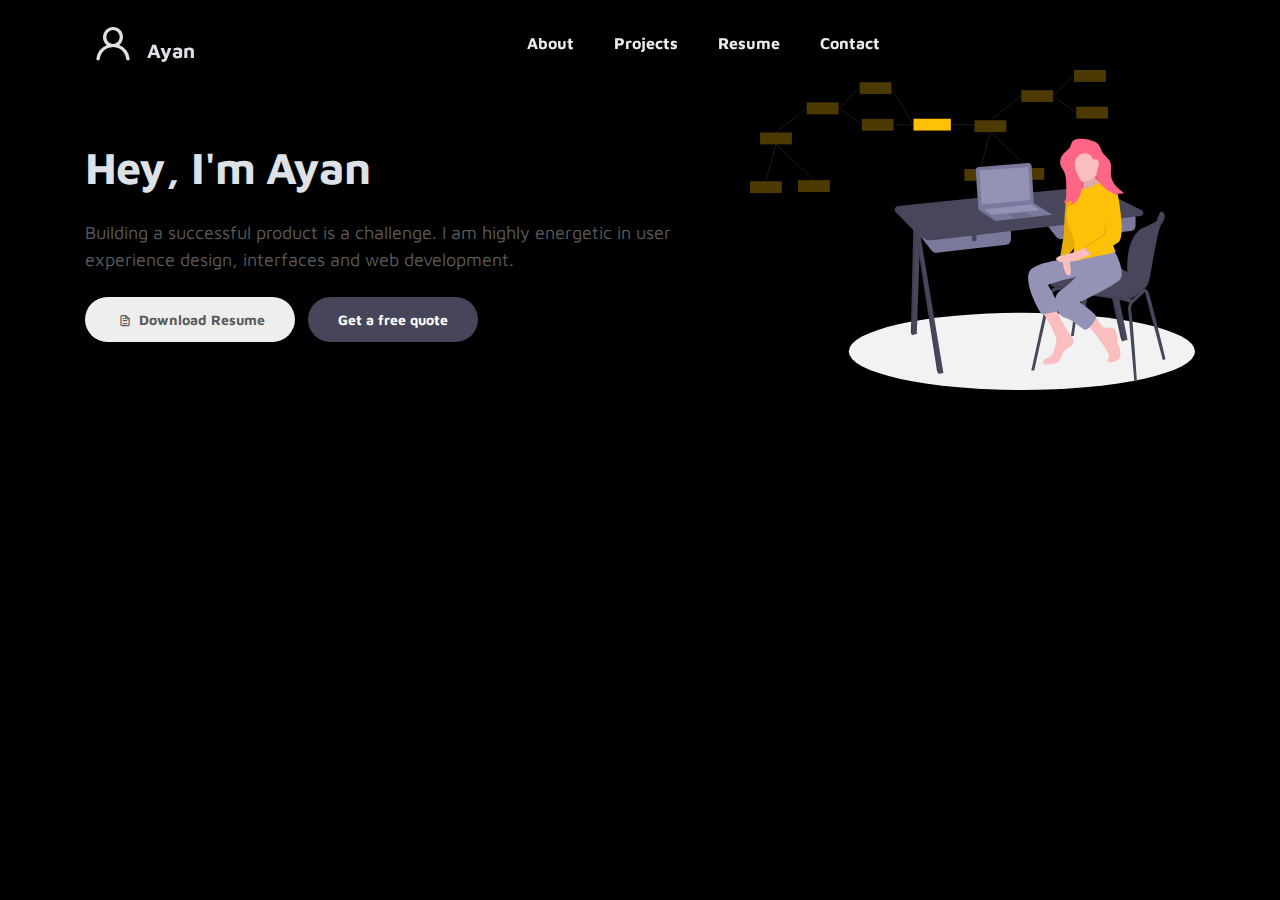
<file: index.html>
<!doctype html>
<html lang="en">
  <head>
    <meta charset="utf-8">
    <meta name="viewport" content="width=device-width, initial-scale=1, shrink-to-fit=no">
    <meta name="description" content="">
    <meta name="author" content="">

    <title>Ayan Jafri </title>

    <link rel="stylesheet" href="css/bootstrap.min.css">
    <link rel="stylesheet" href="css/unicons.css">
    <link rel="stylesheet" href="css/owl.carousel.min.css">
    <link rel="stylesheet" href="css/owl.theme.default.min.css">

    <!-- MAIN STYLE -->
    <link rel="stylesheet" href="css/tooplate-style.css">
    
  </head>

  <body>

    <!-- MENU -->
    <nav class="navbar navbar-expand-sm navbar-light">
        <div class="container">
            <a class="navbar-brand" href="index.html"><i class='uil uil-user'></i> Ayan</a>

            <button class="navbar-toggler" type="button" data-toggle="collapse" data-target="#navbarNav" aria-controls="navbarNav" aria-expanded="false"
                aria-label="Toggle navigation">
                <span class="navbar-toggler-icon"></span>
                <span class="navbar-toggler-icon"></span>
                <span class="navbar-toggler-icon"></span>
            </button>

            <div class="collapse navbar-collapse" id="navbarNav">
                <ul class="navbar-nav mx-auto">
                    <li class="nav-item">
                        <a href="index.html" class="nav-link"><span data-hover="About">About</span></a>
                    </li>
                    <li class="nav-item">
                        <a href="projects.html" class="nav-link"><span data-hover="Projects">Projects</span></a>
                    </li>
                    <li class="nav-item">
                        <a href="/resume.html " class="nav-link"><span data-hover="Resume">Resume</span></a>
                    </li>
                    <li class="nav-item">
                        <a href="/contact.html" class="nav-link"><span data-hover="Contact">Contact</span></a>
                    </li>
                </ul>
                

            </div>
        </div>
    </nav>

    <!-- ABOUT -->
    <section class="about full-screen d-lg-flex justify-content-center align-items-center" id="about">
        <div class="container">
            <div class="row">
                
                <div class="col-lg-7 col-md-12 col-12 d-flex align-items-center">
                    <div class="about-text">
                        <!-- <small class="small-text">Welcome to <span class="mobile-block">my portfolio website!</span></small> -->
                        <h1 class="animated animated-text">
                            <span class="mr-2">Hey, I'm Ayan</span>
                                <div class="animated-info">
                                  
                                    <span class="animated-item">Archviz Artist</span>
                                    <span class="animated-item">Student </span>
                                    <span class="animated-item">3-D Artist</span>
                                    <!-- <span class="animated-item">Archviz Artist</span> -->
                                    
                                </div>
                        </h1>

                        <p>Building a successful product is a challenge. I am highly energetic in user experience design, interfaces and web development.</p>
                        
                        <div class="custom-btn-group mt-4">
                          <a href="/images/resume/Timetable-Instructions-ISC-Year-2023-Examination.pdf" class="btn mr-lg-2 custom-btn" download><i class='uil uil-file-alt'></i> Download Resume</a>
                          <a href="/contact.html" class="btn custom-btn custom-btn-bg custom-btn-link">Get a free quote</a>
                        </div>
                    </div>
                </div>

                <div class="col-lg-5 col-md-12 col-12">
                    <div class="about-image svg">
                        <img src="images/undraw/undraw_software_engineer_lvl5.svg" class="img-fluid" alt="svg image">
                    </div>
                </div>

            </div>
        </div>
    </section>

    <!-- PROJECTS -->
    <!-- <section class="project py-5" id="project">
        <div class="container">
                
                <div class="row">
                  <div class="col-lg-11 text-center mx-auto col-12">

                      <div class="col-lg-8 mx-auto">
                        <h2>Things I have designed for digital media agencies</h2>
                      </div>

                      <div class="owl-carousel owl-theme">
                        <div class="item">
                          <div class="project-info">
                            <img src="images/project/project-image01.png" class="img-fluid" alt="project image">
                          </div>
                        </div>

                        <div class="item">
                          <div class="project-info">
                            <img src="images/project/project-image02.png" class="img-fluid" alt="project image">
                          </div>
                        </div>

                        <div class="item">
                          <div class="project-info">
                            <img src="images/project/project-image03.png" class="img-fluid" alt="project image">
                          </div>
                        </div>

                        <div class="item">
                          <div class="project-info">
                            <img src="images/project/project-image04.png" class="img-fluid" alt="project image">
                          </div>
                        </div>

                        <div class="item">
                          <div class="project-info">
                            <img src="images/project/project-image05.png" class="img-fluid" alt="project image">
                          </div>
                        </div>
                      </div>

                  </div>
                </div>
        </div>
    </section> -->

    <!-- FEATURES -->
    <!-- <section class="resume py-5 d-lg-flex justify-content-center align-items-center" id="resume">
        <div class="container">
            <div class="row">

                <div class="col-lg-6 col-12">
                  <h2 class="mb-4">Experiences</h2>

                    <div class="timeline">
                        <div class="timeline-wrapper">
                             <div class="timeline-yr">
                                  <span>2019</span>
                             </div>
                             <div class="timeline-info">
                                  <h3><span>Project Manager</span><small>Best Studio</small></h3>
                                  <p>Proin ornare non purus ut rutrum. Nulla facilisi. Aliquam laoreet libero ac pharetra feugiat. Cras ac fermentum nunc, a faucibus nunc.</p>
                             </div>
                        </div>

                        <div class="timeline-wrapper">
                            <div class="timeline-yr">
                                <span>2018</span>
                            </div>
                            <div class="timeline-info">
                                <h3><span>UX Designer</span><small>Digital Ace</small></h3>
                                <p>Fusce rutrum augue id orci rhoncus molestie. Nunc auctor dignissim lacus vel iaculis.</p>
                            </div>
                        </div>

                        <div class="timeline-wrapper">
                            <div class="timeline-yr">
                                <span>2016</span>
                            </div>
                            <div class="timeline-info">
                                <h3><span>UI Freelancer</h3>
                                <p>Sed fringilla vitae enim sit amet cursus. Sed cursus dictum tortor quis pharetra. Pellentesque habitant morbi tristique senectus et netus et malesuada fames ac turpis egestas.</p>
                            </div>
                        </div>
                        
                        <div class="timeline-wrapper">
                            <div class="timeline-yr">
                                <span>2014</span>
                            </div>
                            <div class="timeline-info">
                                <h3><span>Junior Designer<small>Crafted Co.</small></h3>
                                <p>Cras scelerisque scelerisque condimentum. Nullam at volutpat mi. Nunc auctor ipsum eget magna consequat viverra.</p>
                            </div>
                        </div>

                    </div>
                </div>

                <div class="col-lg-6 col-12">
                  <h2 class="mb-4 mobile-mt-2">Educations</h2>

                    <div class="timeline">
                        <div class="timeline-wrapper">
                             <div class="timeline-yr">
                                  <span>2017</span>
                             </div>
                             <div class="timeline-info">
                                  <h3><span>Mobile Web</span><small>Master Design</small></h3>
                                  <p>Please tell your friends about Tooplate website. That would be very helpful. We need your support.</p>
                             </div>
                        </div>

                        <div class="timeline-wrapper">
                            <div class="timeline-yr">
                                <span>2015</span>
                            </div>
                            <div class="timeline-info">
                                <h3><span>User Interfaces</span><small>Creative Agency</small></h3>
                                <p><a rel="nofollow" href="https://www.facebook.com/tooplate">Tooplate</a> is a great website to download HTML templates without any login or email.</p>
                            </div>
                        </div>
                        
                        <div class="timeline-wrapper">
                            <div class="timeline-yr">
                                <span>2013</span>
                            </div>
                            <div class="timeline-info">
                                <h3><span>Artwork Design</span><small>New Art School</small></h3>
                                <p>You can freely use Tooplate's templates for your business or personal sites. You cannot redistribute this template without a permission.</p>
                            </div>
                        </div>

                    </div>
                </div>
                
            </div>
        </div>
    </section> -->

    <!-- CONTACT -->
    <!-- <section class="contact py-5" id="contact">
      <div class="container">
        <div class="row">
          
          <div class="col-lg-12 mr-lg-12 col-12">
            <div class="google-map w-100">
              <iframe src="https://www.google.com/maps/embed?pb=!1m18!1m12!1m3!1d12088.558402180099!2d-73.99373482142036!3d40.75895421922642!2m3!1f0!2f0!3f0!3m2!1i1024!2i768!4f13.1!3m3!1m2!1s0x89c25855b8fb3083%3A0xa0f9aef176042a5c!2sTheater+District%2C+New+York%2C+NY%2C+USA!5e0!3m2!1sen!2smm!4v1549875377188" width="400" height="300" frameborder="0" style="border:0" allowfullscreen></iframe>
            </div>

            <div class="contact-info d-flex justify-content-between align-items-center py-4 px-lg-5">
                <div class="contact-info-item">
                  <h3 class="mb-3 text-white">Say hullo</h3>
                  <p class="footer-text mb-0">+91 8737046930</p>
                  <p><a href="mailto:ayanjafri14@gmail.com">ayanjafri14@gmail.com</a></p>
                </div>

                <ul class="social-links">
                     <li><a href="#" class="uil uil-dribbble" data-toggle="tooltip" data-placement="left" title="Dribbble"></a></li>
                     <li><a href="#" class="uil uil-instagram" data-toggle="tooltip" data-placement="left" title="Instagram"></a></li>
                     <li><a href="#" class="uil uil-youtube" data-toggle="tooltip" data-placement="left" title="Youtube"></a></li>
                </ul>
            </div>
          </div>

          <div class="col-lg-12 col-12">
            <div class="contact-form">
              <h2 class="mb-4">Interested to work with me.  Let's talk</h2>

              <form action="" method="get">
                <div class="row">
                  <div class="col-lg-6 col-12">
                    <input type="text" class="form-control" name="name" placeholder="Your Name" id="name">
                  </div>

                  <div class="col-lg-6 col-12">
                    <input type="email" class="form-control" name="email" placeholder="Email" id="email">
                  </div>

                  <div class="col-12">
                    <textarea name="message" rows="6" class="form-control" id="message" placeholder="Message"></textarea>
                  </div>

                  <div class="ml-lg-12 col-lg-12 col-12">
                    <input type="submit" class="form-control submit-btn" value="Send Button">
                  </div>
                </div>
              </form>
            </div>
          </div>

        </div>
      </div>
    </section> -->

    <!-- FOOTER -->
     <!-- <footer class="footer py-5">
          <div class="container">
               <div class="row">

                    <div class="col-lg-12 col-12">                                
                        <p class="copyright-text text-center">Copyright &copy; 2023 Fibrux . All rights reserved</p>
                        <p class="copyright-text text-center">Designed by <a rel="nofollow" href="https://sagarsewak.github.io">Sagar Sewak</a></p>
                    </div>
                    
               </div>
          </div>
     </footer> -->

    <script src="js/jquery-3.3.1.min.js"></script>
    <script src="js/popper.min.js"></script>
    <script src="js/bootstrap.min.js"></script>
    <script src="js/Headroom.js"></script>
    <script src="js/jQuery.headroom.js"></script>
    <script src="js/owl.carousel.min.js"></script>
    <script src="js/smoothscroll.js"></script>
    <script src="js/custom.js"></script>
    <script src=""></script>

  </body>
</html>
</file>
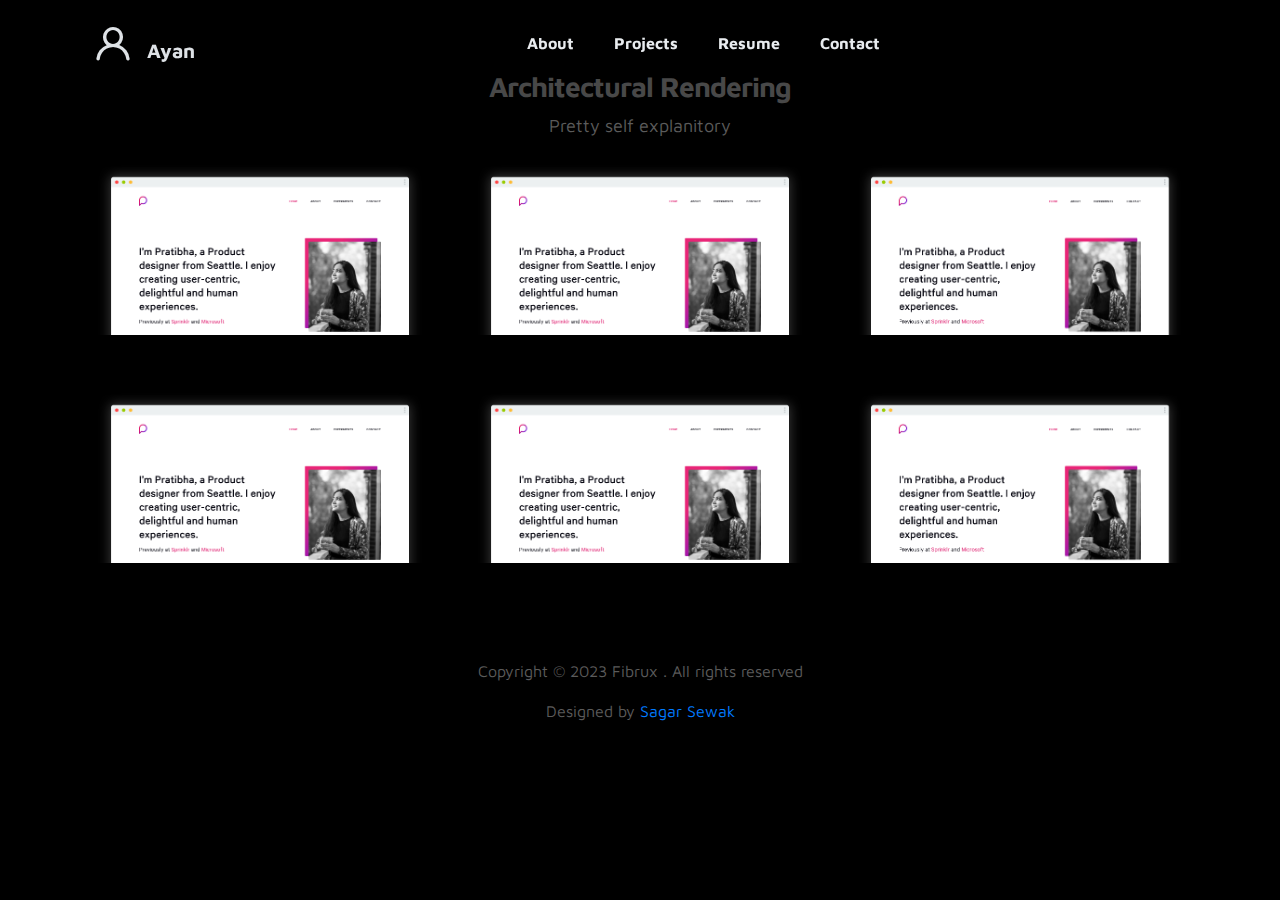
<file: architectural.html>
<!doctype html>
<html lang="en">
  <head>
    <meta charset="utf-8">
    <meta name="viewport" content="width=device-width, initial-scale=1, shrink-to-fit=no">
    <meta name="description" content="">
    <meta name="author" content="">

    <title>Ayan Jafri </title>

    <link rel="stylesheet" href="css/bootstrap.min.css">
    <link rel="stylesheet" href="css/unicons.css">
    <link rel="stylesheet" href="css/owl.carousel.min.css">
    <link rel="stylesheet" href="css/owl.theme.default.min.css">

    <!-- MAIN STYLE -->
    <link rel="stylesheet" href="css/tooplate-style.css">
    
<!--





-->
  </head>
  <body>

    <!-- MENU -->
    <nav class="navbar navbar-expand-sm navbar-light">
        <div class="container">
            <a class="navbar-brand" href="index.html"><i class='uil uil-user'></i> Ayan</a>

            <button class="navbar-toggler" type="button" data-toggle="collapse" data-target="#navbarNav" aria-controls="navbarNav" aria-expanded="false"
                aria-label="Toggle navigation">
                <span class="navbar-toggler-icon"></span>
                <span class="navbar-toggler-icon"></span>
                <span class="navbar-toggler-icon"></span>
            </button>

            <div class="collapse navbar-collapse" id="navbarNav">
                <ul class="navbar-nav mx-auto">
                    <li class="nav-item">
                        <a href="index.html" class="nav-link"><span data-hover="About">About</span></a>
                    </li>
                    <li class="nav-item">
                        <a href="projects.html" class="nav-link"><span data-hover="Projects">Projects</span></a>
                    </li>
                    <li class="nav-item">
                        <a href="resume.html" class="nav-link"><span data-hover="Resume">Resume</span></a>
                    </li>
                    <li class="nav-item">
                        <a href="/contact.html" class="nav-link"><span data-hover="Contact">Contact</span></a>
                    </li>
                </ul>

                
            </div>
        </div>
    </nav>

   

    <!-- PROJECTS -->
    <!-- <section class="project py-5" id="project">
        <div class="container">
                
                <div class="row">
                  <div class="col-lg-11 text-center mx-auto col-12">

                      <div class="col-lg-8 mx-auto">
                        <h2>Things I have designed for digital media agencies</h2>
                      </div>

                      <div class="owl-carousel owl-theme">
                        <div class="item">
                          <div class="project-info">
                            <img src="images/project/project-image01.png" class="img-fluid" alt="project image">
                          </div>
                        </div>

                        <div class="item">
                          <div class="project-info">
                            <img src="images/project/project-image02.png" class="img-fluid" alt="project image">
                          </div>
                        </div>

                        <div class="item">
                          <div class="project-info">
                            <img src="images/project/project-image03.png" class="img-fluid" alt="project image">
                          </div>
                        </div>

                        <div class="item">
                          <div class="project-info">
                            <img src="images/project/project-image04.png" class="img-fluid" alt="project image">
                          </div>
                        </div>

                        <div class="item">
                          <div class="project-info">
                            <img src="images/project/project-image05.png" class="img-fluid" alt="project image">
                          </div>
                        </div>
                      </div>

                  </div>
                </div>
        </div>
    </section> -->
    


    <!-- The Photos -->
    <section id="work" class="portfolio-mf sect-pt4 route">
      <div class="container">
        <div class="row">
          <div class="col-sm-12">
            <div class="title-box text-center">
              <h3 class="title-a">
                Architectural Rendering 
              </h3>
              <p class="subtitle-a">
                Pretty self explanitory 
              </p>
              <div class="line-mf"></div>
            </div>
          </div>
        </div>
        <div class="row">
          <div class="col-md-4">
            <div class="work-box">
              <a href="/images/project/project-image01.png" data-lightbox="gallery-mf">
                <div class="work-img">
                  <img src="/images/project/project-image01.png" alt="" class="img-fluid">
                </div>
                <!-- <div class="work-content">
                  <div class="row">
                    <div class="col-sm-8">
                      <h2 class="w-title">Lorem impsum dolor</h2>
                      <div class="w-more">
                        <span class="w-ctegory">Web Design</span> / <span class="w-date">18 Sep. 2018</span>
                      </div>
                    </div>
                    <div class="col-sm-4">
                      <div class="w-like">
                        <span class="ion-ios-plus-outline"></span>
                      </div>
                    </div>
                  </div>
                </div> -->
              </a>
            </div>
          </div>
          <div class="col-md-4">
            <div class="work-box">
              <a href="/images/project/project-image01.png" data-lightbox="gallery-mf">
                <div class="work-img">
                  <img src="/images/project/project-image01.png" alt="" class="img-fluid">
                </div>
                <!-- <div class="work-content">
                  <div class="row">
                    <div class="col-sm-8">
                      <h2 class="w-title">Loreda Cuno Nere</h2>
                      <div class="w-more">
                        <span class="w-ctegory">Web Design</span> / <span class="w-date">18 Sep. 2018</span>
                      </div>
                    </div>
                    <div class="col-sm-4">
                      <div class="w-like">
                        <span class="ion-ios-plus-outline"></span>
                      </div>
                    </div>
                  </div>
                </div> -->
              </a>
            </div>
          </div>
          <div class="col-md-4">
            <div class="work-box">
              <a href="/images/project/project-image01.png" data-lightbox="gallery-mf">
                <div class="work-img">
                  <img src="/images/project/project-image01.png" alt="" class="img-fluid">
                </div>
                <!-- <div class="work-content">
                  <div class="row">
                    <div class="col-sm-8">
                      <h2 class="w-title">Mavrito Lana Dere</h2>
                      <div class="w-more">
                        <span class="w-ctegory">Web Design</span> / <span class="w-date">18 Sep. 2018</span>
                      </div>
                    </div>
                    <div class="col-sm-4">
                      <div class="w-like">
                        <span class="ion-ios-plus-outline"></span>
                      </div>
                    </div>
                  </div>
                </div> -->
              </a>
            </div>
          </div>
          <div class="col-md-4">
            <div class="work-box">
              <a href="/images/project/project-image01.png" data-lightbox="gallery-mf">
                <div class="work-img">
                  <img src="/images/project/project-image01.png" alt="" class="img-fluid">
                </div>
                <!-- <div class="work-content">
                  <div class="row">
                    <div class="col-sm-8">
                      <h2 class="w-title">Bindo Laro Cado</h2>
                      <div class="w-more">
                        <span class="w-ctegory">Web Design</span> / <span class="w-date">18 Sep. 2018</span>
                      </div>
                    </div>
                    <div class="col-sm-4">
                      <div class="w-like">
                        <span class="ion-ios-plus-outline"></span>
                      </div>
                    </div>
                  </div>
                </div> -->
              </a>
            </div>
          </div>
          <div class="col-md-4">
            <div class="work-box">
              <a href="/images/project/project-image01.png" data-lightbox="gallery-mf">
                <div class="work-img">
                  <img src="/images/project/project-image01.png" alt="" class="img-fluid">
                </div>
                <!-- <div class="work-content">
                  <div class="row">
                    <div class="col-sm-8">
                      <h2 class="w-title">Studio Lena Mado</h2>
                      <div class="w-more">
                        <span class="w-ctegory">Web Design</span> / <span class="w-date">18 Sep. 2018</span>
                      </div>
                    </div>
                    <div class="col-sm-4">
                      <div class="w-like">
                        <span class="ion-ios-plus-outline"></span>
                      </div>
                    </div>
                  </div>
                </div> -->
              </a>
            </div>
          </div>
          <div class="col-md-4">
            <div class="work-box">
              <a href="/images/project/project-image01.png" data-lightbox="gallery-mf">
                <div class="work-img">
                  <img src="/images/project/project-image01.png" alt="" class="img-fluid">
                </div>
                <!-- <div class="work-content">
                  <div class="row">
                    <div class="col-sm-8">
                      <h2 class="w-title">Studio Big Bang</h2>
                      <div class="w-more">
                        <span class="w-ctegory">Web Design</span> / <span class="w-date">18 Sep. 2017</span>
                      </div>
                    </div>
                    <div class="col-sm-4">
                      <div class="w-like">
                        <span class="ion-ios-plus-outline"></span>
                      </div>
                    </div>
                  </div>
                </div> -->
              </a>
            </div>
          </div>
          
        </div>
      </div>
    </section>
 

    <!-- FOOTER -->
     <footer class="footer py-5">
      <div class="foot-text">
          <div class="container">
               <div class="row">

                    <div class="col-lg-12 col-12">                                
                        <p class="copyright-text text-center">Copyright &copy; 2023 Fibrux . All rights reserved</p>
                        <p class="copyright-text text-center">Designed by <a rel="nofollow" href="https://sagarsewak.github.io">Sagar Sewak</a></p>
                    </div>
                    
               </div>
          </div>
        </div>
     </footer>

    <script src="js/jquery-3.3.1.min.js"></script>
    <script src="js/popper.min.js"></script>
    <script src="js/bootstrap.min.js"></script>
    <script src="js/Headroom.js"></script>
    <script src="js/jQuery.headroom.js"></script>
    <script src="js/owl.carousel.min.js"></script>
    <script src="js/smoothscroll.js"></script>
    <script src="js/custom.js"></script>
     <script src="/js/extra.js"></script>
  </body>
</html>
</file>
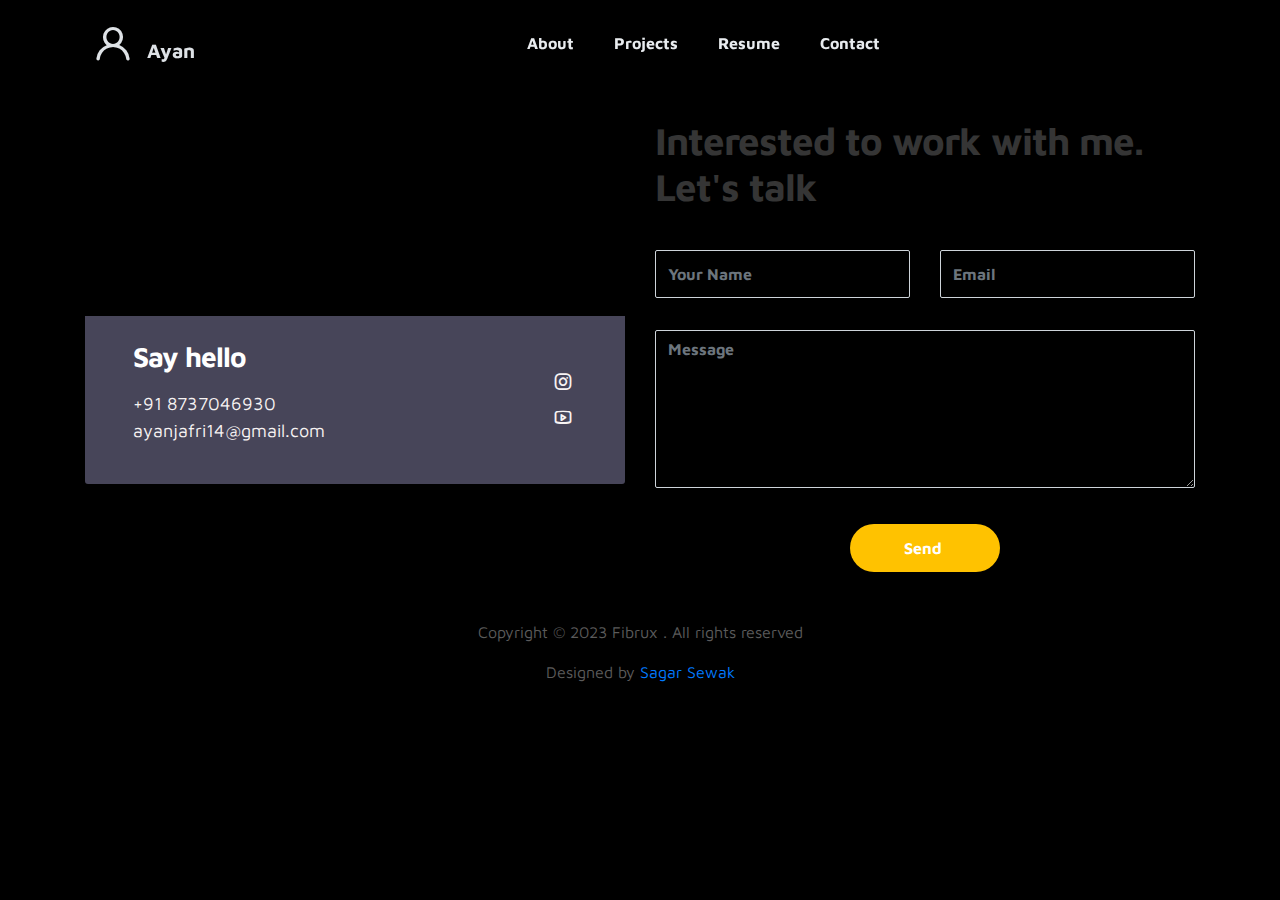
<file: contact.html>
<!doctype html>
<html lang="en">
  <head>
    <meta charset="utf-8">
    <meta name="viewport" content="width=device-width, initial-scale=1, shrink-to-fit=no">
    <meta name="description" content="">
    <meta name="author" content="">

    <title>Ayan Jafri </title>

    <link rel="stylesheet" href="css/bootstrap.min.css">
    <link rel="stylesheet" href="css/unicons.css">
    <link rel="stylesheet" href="css/owl.carousel.min.css">
    <link rel="stylesheet" href="css/owl.theme.default.min.css">

    <!-- MAIN STYLE -->
    <link rel="stylesheet" href="css/tooplate-style.css">
    
<!--





-->
  </head>
  <body>

    <!-- MENU -->
    <nav class="navbar navbar-expand-sm navbar-light">
        <div class="container">
            <a class="navbar-brand" href="index.html"><i class='uil uil-user'></i> Ayan</a>

            <button class="navbar-toggler" type="button" data-toggle="collapse" data-target="#navbarNav" aria-controls="navbarNav" aria-expanded="false"
                aria-label="Toggle navigation">
                <span class="navbar-toggler-icon"></span>
                <span class="navbar-toggler-icon"></span>
                <span class="navbar-toggler-icon"></span>
            </button>

            <div class="collapse navbar-collapse" id="navbarNav">
                <ul class="navbar-nav mx-auto">
                    <li class="nav-item">
                        <a href="index.html" class="nav-link"><span data-hover="About">About</span></a>
                    </li>
                    <li class="nav-item">
                        <a href="projects.html" class="nav-link"><span data-hover="Projects">Projects</span></a>
                    </li>
                    <li class="nav-item">
                        <a href="/resume.html" class="nav-link"><span data-hover="Resume">Resume</span></a>
                    </li>
                    <li class="nav-item">
                        <a href="contact.html" class="nav-link"><span data-hover="Contact">Contact</span></a>
                    </li>
                </ul>

              
            </div>
        </div>
    </nav>

    

    <!-- CONTACT -->
    <section class="contact py-5" id="contact">
      <div class="container">
        <div class="row">
          
          <div class="col-lg-6 mr-lg-6 col-12">
            <div class="google-map w-100">
              <iframe src="https://www.google.com/maps/embed?pb=!1m18!1m12!1m3!1d227821.93375565906!2d80.80242234523223!3d26.848929334153222!2m3!1f0!2f0!3f0!3m2!1i1024!2i768!4f13.1!3m3!1m2!1s0x399bfd991f32b16b%3A0x93ccba8909978be7!2sLucknow%2C%20Uttar%20Pradesh!5e0!3m2!1sen!2sin!4v1678196276299!5m2!1sen!2sin" width="400" height="200" style="border:0;" allowfullscreen="" loading="lazy" referrerpolicy="no-referrer-when-downgrade"></iframe>
            </div>

            <div class="contact-info d-flex justify-content-between align-items-center py-4 px-lg-5">
                <div class="contact-info-item">
                  <h3 class="mb-3 text-white">Say hello</h3>
                  <p class="footer-text mb-0">+91 8737046930</p>
                  <p><a href="mailto:ayanjafri14@gmail.com">ayanjafri14@gmail.com</a></p>
                </div>

                <ul class="social-links">
                     <!-- <li><a href="#" class="uil uil-dribbble" data-toggle="tooltip" data-placement="left" title="Dribbble"></a></li> -->
                     <li><a href="https://www.instagram.com/3d_blenderrender/  " class="uil uil-instagram" data-toggle="tooltip" data-placement="left" title="Instagram"></a></li>
                     <li><a href="https://www.youtube.com/@ayanjafri" class="uil uil-youtube" data-toggle="tooltip" data-placement="left" title="Youtube"></a></li>
                </ul>
            </div>
          </div>

          <div class="col-lg-6 col-6">
            <div class="contact-form">
              <h2 class="mb-4">Interested to work with me.  Let's talk</h2>

              <form action="" method="get" onsubmit="sendEmail(); reset(); return false;">
                <div class="row">
                  <div class="col-lg-6 col-12">
                    <input type="text" class="form-control" name="name" placeholder="Your Name" id="name">
                  </div>

                  <div class="col-lg-6 col-12">
                    <input type="email" class="form-control" name="email" placeholder="Email" id="email">
                  </div>

                  <div class="col-12">
                    <textarea name="message" rows="6" class="form-control" id="message" placeholder="Message"></textarea>
                  </div>

                  <div class="ml-lg-12 col-lg-12 col-12">
                    <input type="submit" class="form-control submit-btn" value="Send ">
                  </div>
                </div>
              </form>
            </div>
          </div>

        </div>
      </div>
    </section>

    <!-- FOOTER -->
     <footer class="footer py-5">
          <div class="container">
               <div class="row">

                    <div class="col-lg-12 col-12">                                
                        <p class="copyright-text text-center">Copyright &copy; 2023 Fibrux . All rights reserved</p>
                        <p class="copyright-text text-center">Designed by <a rel="nofollow" href="https://sagarsewak.github.io">Sagar Sewak</a></p>
                    </div>
                    
               </div>
          </div>
     </footer>
     <script src="https://smtpjs.com/v3/smtp.js"></script>
    <script src="js/jquery-3.3.1.min.js"></script>
    <script src="js/popper.min.js"></script>
    <script src="js/bootstrap.min.js"></script>
    <script src="js/Headroom.js"></script>
    <script src="js/jQuery.headroom.js"></script>
    <script src="js/owl.carousel.min.js"></script>
    <script src="js/smoothscroll.js"></script>
    <script src="js/custom.js"></script>

    <script>
      function sendEmail (){
        Email.send({
    Host : "smtp.gmail.com",
    Username : "",
    Password : "password",
    To : 'them@website.com',
    From : "you@isp.com",
    Subject : "This is the subject",
    Body : "And this is the body"
}).then(
  message => alert(message)
);
      }
    </script>

  </body>
</html>
</file>
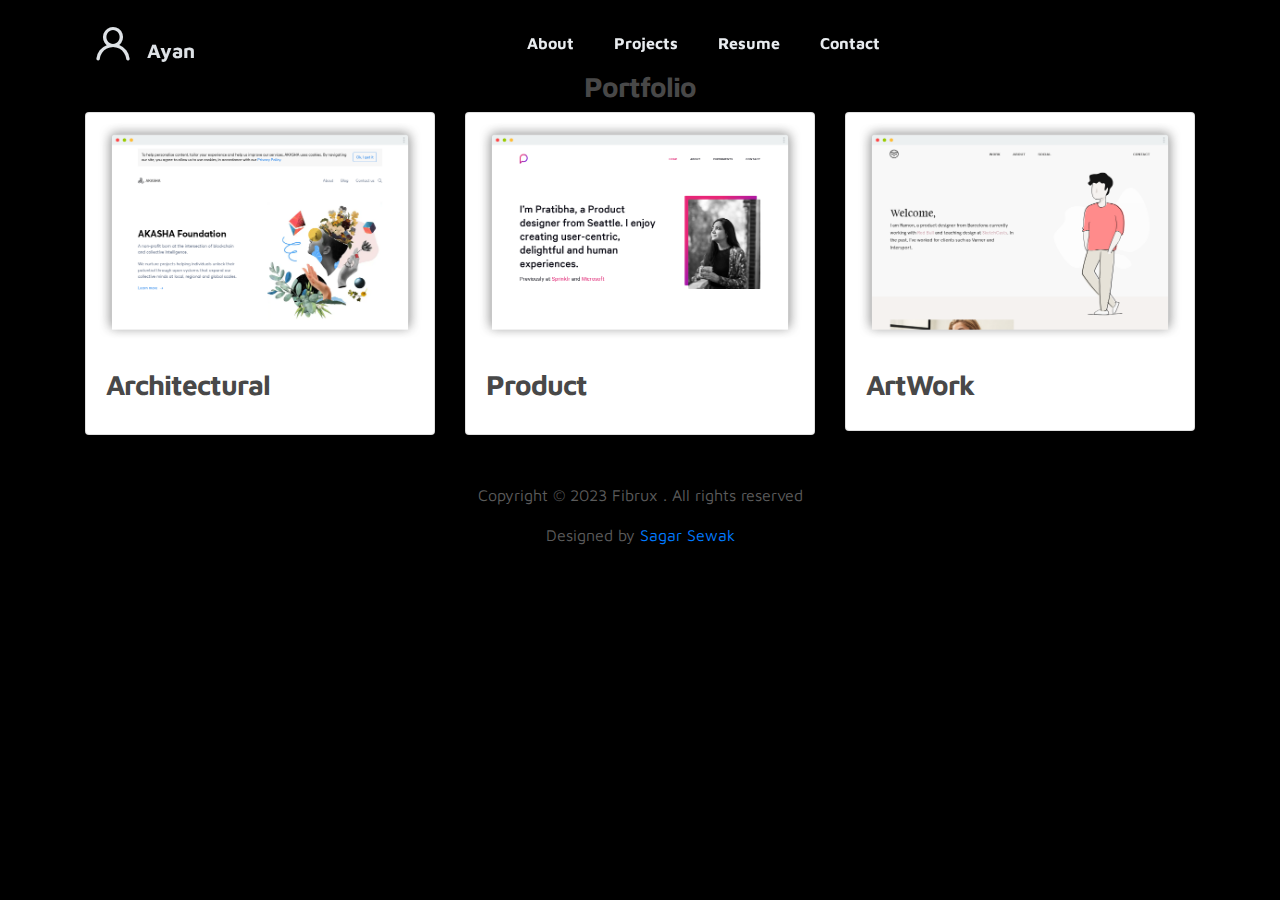
<file: projects.html>
<!doctype html>
<html lang="en">
  <head>
    <meta charset="utf-8">
    <meta name="viewport" content="width=device-width, initial-scale=1, shrink-to-fit=no">
    <meta name="description" content="">
    <meta name="author" content="">

    <title>Ayan Jafri </title>

    <link rel="stylesheet" href="css/bootstrap.min.css">
    <link rel="stylesheet" href="css/unicons.css">
    <link rel="stylesheet" href="css/owl.carousel.min.css">
    <link rel="stylesheet" href="css/owl.theme.default.min.css">

    <!-- MAIN STYLE -->
    <link rel="stylesheet" href="css/tooplate-style.css">
    
<!--





-->
  </head>
  <body>

    <!-- MENU -->
    <nav class="navbar navbar-expand-sm navbar-light">
        <div class="container">
            <a class="navbar-brand" href="index.html"><i class='uil uil-user'></i> Ayan</a>

            <button class="navbar-toggler" type="button" data-toggle="collapse" data-target="#navbarNav" aria-controls="navbarNav" aria-expanded="false"
                aria-label="Toggle navigation">
                <span class="navbar-toggler-icon"></span>
                <span class="navbar-toggler-icon"></span>
                <span class="navbar-toggler-icon"></span>
            </button>

            <div class="collapse navbar-collapse" id="navbarNav">
                <ul class="navbar-nav mx-auto">
                    <li class="nav-item">
                        <a href="index.html" class="nav-link"><span data-hover="About">About</span></a>
                    </li>
                    <li class="nav-item">
                        <a href="projects.html" class="nav-link"><span data-hover="Projects">Projects</span></a>
                    </li>
                    <li class="nav-item">
                        <a href="resume.html" class="nav-link"><span data-hover="Resume">Resume</span></a>
                    </li>
                    <li class="nav-item">
                        <a href="/contact.html" class="nav-link"><span data-hover="Contact">Contact</span></a>
                    </li>
                </ul>

                
            </div>
        </div>
    </nav>

   

    <!-- PROJECTS -->
    <!-- <section class="project py-5" id="project">
        <div class="container">
                
                <div class="row">
                  <div class="col-lg-11 text-center mx-auto col-12">

                      <div class="col-lg-8 mx-auto">
                        <h2>Things I have designed for digital media agencies</h2>
                      </div>

                      <div class="owl-carousel owl-theme">
                        <div class="item">
                          <div class="project-info">
                            <img src="images/project/project-image01.png" class="img-fluid" alt="project image">
                          </div>
                        </div>

                        <div class="item">
                          <div class="project-info">
                            <img src="images/project/project-image02.png" class="img-fluid" alt="project image">
                          </div>
                        </div>

                        <div class="item">
                          <div class="project-info">
                            <img src="images/project/project-image03.png" class="img-fluid" alt="project image">
                          </div>
                        </div>

                        <div class="item">
                          <div class="project-info">
                            <img src="images/project/project-image04.png" class="img-fluid" alt="project image">
                          </div>
                        </div>

                        <div class="item">
                          <div class="project-info">
                            <img src="images/project/project-image05.png" class="img-fluid" alt="project image">
                          </div>
                        </div>
                      </div>

                  </div>
                </div>
        </div>
    </section> -->
    <section id="blog" class="blog-mf sect-pt4 route">
      <div class="container">
        <div class="row">
          <div class="col-sm-12">
            <div class="title-box text-center">
              <h3 class="title-a">
                Portfolio
              </h3>
              <!-- <p class="subtitle-a">
                
              </p> -->
              <div class="line-mf"></div>
            </div>
          </div>
        </div>
        <div class="row">
          <div class="col-md-4">
            <div class="card card-blog">
              <div class="card-img">
                <a href="/architectural.html"><img src="/images/project/project-image02.png" alt="" class="img-fluid"></a>
              </div>
              <div class="card-body">
                <div class="card-category-box">
                  <div class="card-category">
                    <!-- <h6 class="category">Business</h6> -->
                  </div>
                </div>
                <h3 class="card-title"><a href="/architectural.html" class="card-title">Architectural </a></h3>
                <!-- <p class="card-description">
                  My first ever bussiness started with an aquaintance , with the aims of helping all types of Businesses 
                  build an online presence in online dominated times. 
                </p> -->
              </div>
             
            </div>
          </div>
          <div class="col-md-4">
            <div class="card card-blog">
              <div class="card-img">
                <a href="/architectural.html"><img src="/images/project/project-image01.png" alt="" class="img-fluid"></a>
              </div>
              <div class="card-body">
                <div class="card-category-box">
                  <div class="card-category">
                    <!-- <h6 class="category">Podcast</h6> -->
                  </div>
                </div>
                <h3 class="card-title"><a href="/architectural.html" class="card-title">Product </a></h3>
                <!-- <p class="card-description">
                 My first ever project started with my best friend during covid to spread the latest and greatest
                 technology news in a format similar to FM radio. 
                </p> -->
              </div>
             
            </div>
          </div>
          <div class="col-md-4">
            <div class="card card-blog">
              <div class="card-img">
                <a href="/architectural.html"><img src="/images/project/project-image03.png" alt="" class="img-fluid"></a>
              </div>
              <div class="card-body">
                <div class="card-category-box">
                  <div class="card-category">
                    <!-- <h6 class="category">Personal Project</h6> -->
                  </div>
                </div>
                <h3 class="title-a"><a href="/architectural.html" class="card-title">ArtWork</a></h3>
                <!-- <p class="card-description">
                  My final summer project in school, a simple one page website that is made up of bits and pieces of 
                  me. 
  
                </p> -->
              </div>
              
            </div>
          </div>
        </div>
      </div>
    </section>

 

    <!-- FOOTER -->
     <footer class="footer py-5">
      <div class="foot-text">
          <div class="container">
               <div class="row">

                    <div class="col-lg-12 col-12">                                
                        <p class="copyright-text text-center">Copyright &copy; 2023 Fibrux . All rights reserved</p>
                        <p class="copyright-text text-center">Designed by <a rel="nofollow" href="https://sagarsewak.github.io">Sagar Sewak</a></p>
                    </div>
                    
               </div>
          </div>
        </div>
     </footer>

    <script src="js/jquery-3.3.1.min.js"></script>
    <script src="js/popper.min.js"></script>
    <script src="js/bootstrap.min.js"></script>
    <script src="js/Headroom.js"></script>
    <script src="js/jQuery.headroom.js"></script>
    <script src="js/owl.carousel.min.js"></script>
    <script src="js/smoothscroll.js"></script>
    <script src="js/custom.js"></script>

  </body>
</html>
</file>
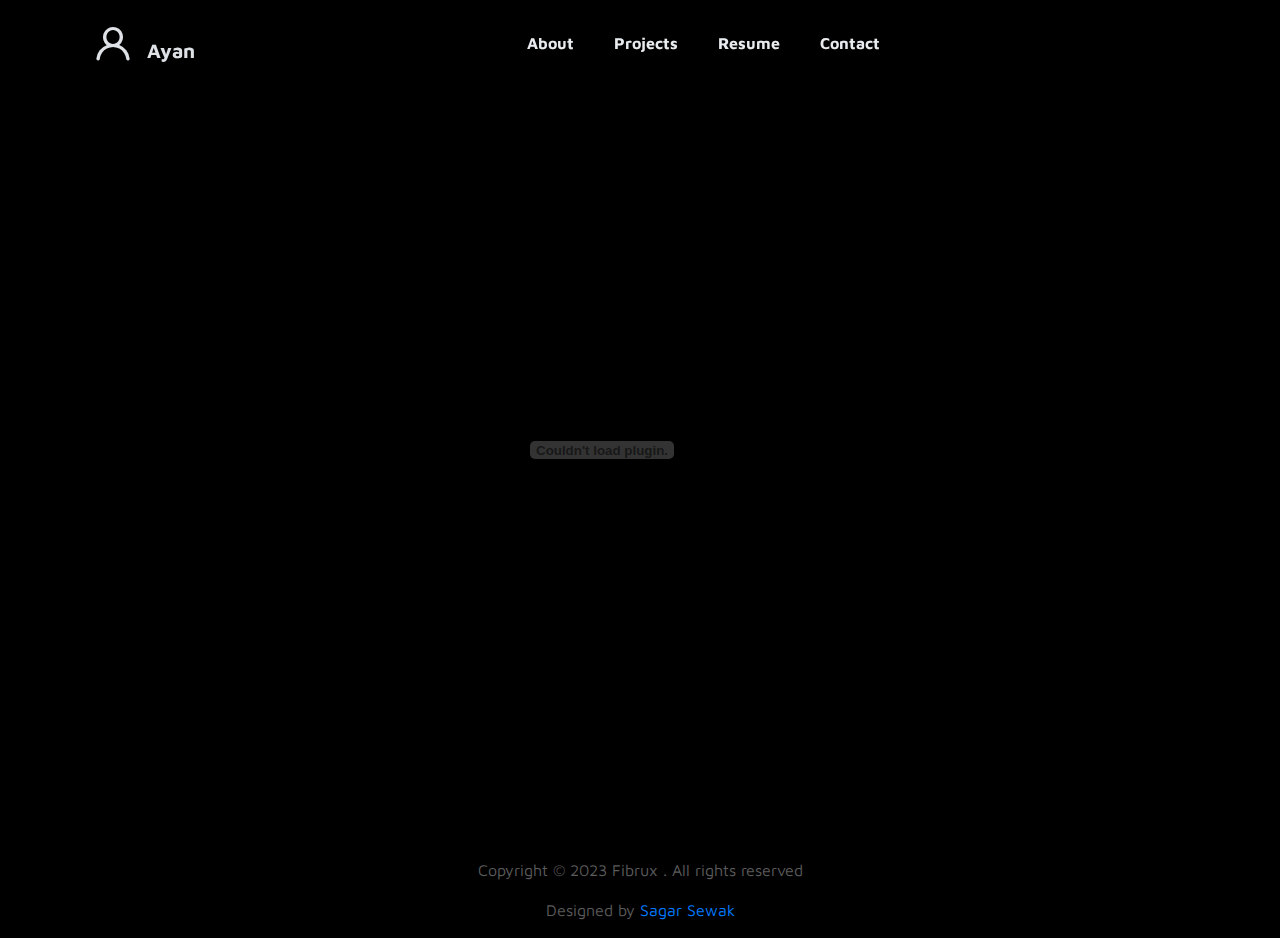
<file: resume.html>
<!doctype html>
<html lang="en">
  <head>
    <meta charset="utf-8">
    <meta name="viewport" content="width=device-width, initial-scale=1, shrink-to-fit=no">
    <meta name="description" content="">
    <meta name="author" content="">

    <title>Ayan Jafri </title>

    <link rel="stylesheet" href="css/bootstrap.min.css">
    <link rel="stylesheet" href="css/unicons.css">
    <link rel="stylesheet" href="css/owl.carousel.min.css">
    <link rel="stylesheet" href="css/owl.theme.default.min.css">

    <!-- MAIN STYLE -->
    <link rel="stylesheet" href="css/tooplate-style.css">
    
<!--





-->
  </head>
  <body>

    <!-- MENU -->
    <nav class="navbar navbar-expand-sm navbar-light">
        <div class="container">
            <a class="navbar-brand" href="index.html"><i class='uil uil-user'></i> Ayan</a>

            <button class="navbar-toggler" type="button" data-toggle="collapse" data-target="#navbarNav" aria-controls="navbarNav" aria-expanded="false"
                aria-label="Toggle navigation">
                <span class="navbar-toggler-icon"></span>
                <span class="navbar-toggler-icon"></span>
                <span class="navbar-toggler-icon"></span>
            </button>

            <div class="collapse navbar-collapse" id="navbarNav">
                <ul class="navbar-nav mx-auto">
                    <li class="nav-item">
                        <a href="index.html" class="nav-link"><span data-hover="About">About</span></a>
                    </li>
                    <li class="nav-item">
                        <a href="projects.html" class="nav-link"><span data-hover="Projects">Projects</span></a>
                    </li>
                    <li class="nav-item">
                        <a href="/resume.html" class="nav-link"><span data-hover="Resume">Resume</span></a>
                    </li>
                    <li class="nav-item">
                        <a href="/contact.html" class="nav-link"><span data-hover="Contact">Contact</span></a>
                    </li>
                </ul>

                
            </div>
        </div>
    </nav>

   

    <!-- PROJECTS -->
    <!-- <section class="project py-5" id="project">
        <div class="container">
                
                <div class="row">
                  <div class="col-lg-11 text-center mx-auto col-12">

                      <div class="col-lg-8 mx-auto">
                        <h2>Things I have designed for digital media agencies</h2>
                      </div>

                      <div class="owl-carousel owl-theme">
                        <div class="item">
                          <div class="project-info">
                            <img src="images/project/project-image01.png" class="img-fluid" alt="project image">
                          </div>
                        </div>

                        <div class="item">
                          <div class="project-info">
                            <img src="images/project/project-image02.png" class="img-fluid" alt="project image">
                          </div>
                        </div>

                        <div class="item">
                          <div class="project-info">
                            <img src="images/project/project-image03.png" class="img-fluid" alt="project image">
                          </div>
                        </div>

                        <div class="item">
                          <div class="project-info">
                            <img src="images/project/project-image04.png" class="img-fluid" alt="project image">
                          </div>
                        </div>

                        <div class="item">
                          <div class="project-info">
                            <img src="images/project/project-image05.png" class="img-fluid" alt="project image">
                          </div>
                        </div>
                      </div>

                  </div>
                </div>
        </div>
    </section> -->
    <!-- <section id="blog" class="blog-mf sect-pt4 route">
      <div class="container">
        <div class="row">
          <div class="col-sm-12">
            <div class="title-box text-center">
              <h3 class="title-a">
                Portfolio
              </h3>
              <p class="subtitle-a">
                
              </p>
              <div class="line-mf"></div>
            </div>
          </div>
        </div>
        <div class="row">
          <div class="col-md-4">
            <div class="card card-blog">
              <div class="card-img">
                <a href="https://fibrux.net/"><img src="/images/project/project-image02.png" alt="" class="img-fluid"></a>
              </div>
              <div class="card-body">
                <div class="card-category-box">
                  <div class="card-category">
                    <h6 class="category">Business</h6>
                  </div>
                </div>
                <h3 class="card-title"><a href="#">Architectural Rendering</a></h3>
                <p class="card-description">
                  My first ever bussiness started with an aquaintance , with the aims of helping all types of Businesses 
                  build an online presence in online dominated times. 
                </p>
              </div>
             
            </div>
          </div>
          <div class="col-md-4">
            <div class="card card-blog">
              <div class="card-img">
                <a href="https://anchor.fm/sagar-sewak"><img src="/images/project/project-image01.png" alt="" class="img-fluid"></a>
              </div>
              <div class="card-body">
                <div class="card-category-box">
                  <div class="card-category">
                    <h6 class="category">Podcast</h6>
                  </div>
                </div>
                <h3 class="card-title"><a href="#">Product Rendering</a></h3>
                <p class="card-description">
                 My first ever project started with my best friend during covid to spread the latest and greatest
                 technology news in a format similar to FM radio. 
                </p>
              </div>
             
            </div>
          </div>
          <div class="col-md-4">
            <div class="card card-blog">
              <div class="card-img">
                <a href="#"><img src="/images/project/project-image03.png" alt="" class="img-fluid"></a>
              </div>
              <div class="card-body">
                <div class="card-category-box">
                  <div class="card-category">
                    <h6 class="category">Personal Project</h6>
                  </div>
                </div>
                <h3 class="title-a"><a href="#">ArtWork</a></h3>
                <p class="card-description">
                  My final summer project in school, a simple one page website that is made up of bits and pieces of 
                  me. 
  
                </p>
              </div>
              
            </div>
          </div>
        </div>
      </div>
    </section> -->


    <!-- Resume -->
    <div class="resume">
    <embed src="/images/resume/Timetable-Instructions-ISC-Year-2023-Examination.pdf" width="800px" height="700px" />

    </div>
 

    <!-- FOOTER -->
     <footer class="footer py-5">
          <div class="container">
               <div class="row">

                    <div class="col-lg-12 col-12">                                
                        <p class="copyright-text text-center">Copyright &copy; 2023 Fibrux . All rights reserved</p>
                        <p class="copyright-text text-center">Designed by <a rel="nofollow" href="https://sagarsewak.github.io">Sagar Sewak</a></p>
                    </div>
                    
               </div>
          </div>
     </footer>

    <script src="js/jquery-3.3.1.min.js"></script>
    <script src="js/popper.min.js"></script>
    <script src="js/bootstrap.min.js"></script>
    <script src="js/Headroom.js"></script>
    <script src="js/jQuery.headroom.js"></script>
    <script src="js/owl.carousel.min.js"></script>
    <script src="js/smoothscroll.js"></script>
    <script src="js/custom.js"></script>

  </body>
</html>
</file>
<file: css/unicons.css>
@font-face {
  font-family: 'unicons';
  src: url('../font/unicons.eot?42479262');
  src: url('../font/unicons.eot?42479262#iefix') format('embedded-opentype'),
       url('../font/unicons.woff2?42479262') format('woff2'),
       url('../font/unicons.woff?42479262') format('woff'),
       url('../font/unicons.ttf?42479262') format('truetype'),
       url('../font/unicons.svg?42479262#unicons') format('svg');
  font-weight: normal;
  font-style: normal;
}
/* Chrome hack: SVG is rendered more smooth in Windozze. 100% magic, uncomment if you need it. */
/* Note, that will break hinting! In other OS-es font will be not as sharp as it could be */
/*
@media screen and (-webkit-min-device-pixel-ratio:0) {
  @font-face {
    font-family: 'unicons';
    src: url('../font/unicons.svg?42479262#unicons') format('svg');
  }
}
*/
 
 [class^="uil-"]:before, [class*=" uil-"]:before {
  font-family: "unicons";
  font-style: normal;
  font-weight: normal;
  speak: none;
 
  display: inline-block;
  text-decoration: inherit;
  width: 1em;
  margin-right: .2em;
  text-align: center;
  /* opacity: .8; */
 
  /* For safety - reset parent styles, that can break glyph codes*/
  font-variant: normal;
  text-transform: none;
 
  /* fix buttons height, for twitter bootstrap */
  line-height: 1em;
 
  /* Animation center compensation - margins should be symmetric */
  /* remove if not needed */
  margin-left: .2em;
 
  /* you can be more comfortable with increased icons size */
  /* font-size: 120%; */
 
  /* Font smoothing. That was taken from TWBS */
  -webkit-font-smoothing: antialiased;
  -moz-osx-font-smoothing: grayscale;
 
  /* Uncomment for 3D effect */
  /* text-shadow: 1px 1px 1px rgba(127, 127, 127, 0.3); */
}
 
.uil-abacus:before { content: '\e800'; } /* '' */
.uil-accessible-icon-alt:before { content: '\e801'; } /* '' */
.uil-adjust-alt:before { content: '\e802'; } /* '' */
.uil-adjust-circle:before { content: '\e803'; } /* '' */
.uil-adjust-half:before { content: '\e804'; } /* '' */
.uil-adjust:before { content: '\e805'; } /* '' */
.uil-airplay:before { content: '\e806'; } /* '' */
.uil-align-alt:before { content: '\e807'; } /* '' */
.uil-align-center-alt:before { content: '\e808'; } /* '' */
.uil-align-center-h:before { content: '\e809'; } /* '' */
.uil-align-center-justify:before { content: '\e80a'; } /* '' */
.uil-align-center-v:before { content: '\e80b'; } /* '' */
.uil-align-center:before { content: '\e80c'; } /* '' */
.uil-align-justify:before { content: '\e80d'; } /* '' */
.uil-align-left-justify:before { content: '\e80e'; } /* '' */
.uil-align-left:before { content: '\e80f'; } /* '' */
.uil-align-letter-right:before { content: '\e810'; } /* '' */
.uil-align-right-justify:before { content: '\e811'; } /* '' */
.uil-align-right:before { content: '\e812'; } /* '' */
.uil-align:before { content: '\e813'; } /* '' */
.uil-ambulance:before { content: '\e814'; } /* '' */
.uil-analysis:before { content: '\e815'; } /* '' */
.uil-analytics:before { content: '\e816'; } /* '' */
.uil-anchor:before { content: '\e817'; } /* '' */
.uil-android-phone-slash:before { content: '\e818'; } /* '' */
.uil-angle-double-down:before { content: '\e819'; } /* '' */
.uil-angle-double-left:before { content: '\e81a'; } /* '' */
.uil-angle-double-right:before { content: '\e81b'; } /* '' */
.uil-angle-double-up:before { content: '\e81c'; } /* '' */
.uil-angle-down:before { content: '\e81d'; } /* '' */
.uil-angle-left:before { content: '\e81e'; } /* '' */
.uil-angle-right-b:before { content: '\e81f'; } /* '' */
.uil-angle-right:before { content: '\e820'; } /* '' */
.uil-angle-up:before { content: '\e821'; } /* '' */
.uil-annoyed-alt:before { content: '\e822'; } /* '' */
.uil-annoyed:before { content: '\e823'; } /* '' */
.uil-apps:before { content: '\e824'; } /* '' */
.uil-archive-alt:before { content: '\e825'; } /* '' */
.uil-archive:before { content: '\e826'; } /* '' */
.uil-arrow-break:before { content: '\e827'; } /* '' */
.uil-arrow-circle-down:before { content: '\e828'; } /* '' */
.uil-arrow-circle-left:before { content: '\e829'; } /* '' */
.uil-arrow-circle-right:before { content: '\e82a'; } /* '' */
.uil-arrow-circle-up:before { content: '\e82b'; } /* '' */
.uil-arrow-compress-h:before { content: '\e82c'; } /* '' */
.uil-arrow-down-left:before { content: '\e82d'; } /* '' */
.uil-arrow-down-right:before { content: '\e82e'; } /* '' */
.uil-arrow-down:before { content: '\e82f'; } /* '' */
.uil-arrow-from-right:before { content: '\e830'; } /* '' */
.uil-arrow-from-top:before { content: '\e831'; } /* '' */
.uil-arrow-growth:before { content: '\e832'; } /* '' */
.uil-arrow-left:before { content: '\e833'; } /* '' */
.uil-arrow-random:before { content: '\e834'; } /* '' */
.uil-arrow-resize-diagonal:before { content: '\e835'; } /* '' */
.uil-arrow-right:before { content: '\e836'; } /* '' */
.uil-arrow-to-bottom:before { content: '\e837'; } /* '' */
.uil-arrow-to-right:before { content: '\e838'; } /* '' */
.uil-arrow-up-left:before { content: '\e839'; } /* '' */
.uil-arrow-up-right:before { content: '\e83a'; } /* '' */
.uil-arrow-up:before { content: '\e83b'; } /* '' */
.uil-arrows-h-alt:before { content: '\e83c'; } /* '' */
.uil-arrows-h:before { content: '\e83d'; } /* '' */
.uil-arrows-left-down:before { content: '\e83e'; } /* '' */
.uil-arrows-maximize:before { content: '\e83f'; } /* '' */
.uil-arrows-merge:before { content: '\e840'; } /* '' */
.uil-arrows-resize-h:before { content: '\e841'; } /* '' */
.uil-arrows-resize-v:before { content: '\e842'; } /* '' */
.uil-arrows-resize:before { content: '\e843'; } /* '' */
.uil-arrows-right-down:before { content: '\e844'; } /* '' */
.uil-arrows-shrink-h:before { content: '\e845'; } /* '' */
.uil-arrows-shrink-v:before { content: '\e846'; } /* '' */
.uil-arrows-up-right:before { content: '\e847'; } /* '' */
.uil-arrows-v-alt:before { content: '\e848'; } /* '' */
.uil-arrows-v:before { content: '\e849'; } /* '' */
.uil-at:before { content: '\e84a'; } /* '' */
.uil-atm-card:before { content: '\e84b'; } /* '' */
.uil-atom:before { content: '\e84c'; } /* '' */
.uil-auto-flash:before { content: '\e84d'; } /* '' */
.uil-award-alt:before { content: '\e84e'; } /* '' */
.uil-award:before { content: '\e84f'; } /* '' */
.uil-baby-carriage:before { content: '\e850'; } /* '' */
.uil-backpack:before { content: '\e851'; } /* '' */
.uil-backspace:before { content: '\e852'; } /* '' */
.uil-backward:before { content: '\e853'; } /* '' */
.uil-bag-alt:before { content: '\e854'; } /* '' */
.uil-bag-slash:before { content: '\e855'; } /* '' */
.uil-bag:before { content: '\e856'; } /* '' */
.uil-ball:before { content: '\e857'; } /* '' */
.uil-ban:before { content: '\e858'; } /* '' */
.uil-bars:before { content: '\e859'; } /* '' */
.uil-basketball-hoop:before { content: '\e85a'; } /* '' */
.uil-basketball:before { content: '\e85b'; } /* '' */
.uil-battery-bolt:before { content: '\e85c'; } /* '' */
.uil-battery-empty:before { content: '\e85d'; } /* '' */
.uil-bed-double:before { content: '\e85e'; } /* '' */
.uil-bed:before { content: '\e85f'; } /* '' */
.uil-bell-school:before { content: '\e860'; } /* '' */
.uil-bell-slash:before { content: '\e861'; } /* '' */
.uil-bill:before { content: '\e862'; } /* '' */
.uil-bitcoin-circle:before { content: '\e863'; } /* '' */
.uil-bitcoin:before { content: '\e864'; } /* '' */
.uil-bluetooth-b:before { content: '\e865'; } /* '' */
.uil-bolt-alt:before { content: '\e866'; } /* '' */
.uil-bolt-slash:before { content: '\e867'; } /* '' */
.uil-bolt:before { content: '\e868'; } /* '' */
.uil-book-alt:before { content: '\e869'; } /* '' */
.uil-book-medical:before { content: '\e86a'; } /* '' */
.uil-book-open:before { content: '\e86b'; } /* '' */
.uil-book-reader:before { content: '\e86c'; } /* '' */
.uil-book:before { content: '\e86d'; } /* '' */
.uil-bookmark-full:before { content: '\e86e'; } /* '' */
.uil-bookmark:before { content: '\e86f'; } /* '' */
.uil-books:before { content: '\e870'; } /* '' */
.uil-boombox:before { content: '\e871'; } /* '' */
.uil-border-alt:before { content: '\e872'; } /* '' */
.uil-border-bottom:before { content: '\e873'; } /* '' */
.uil-border-clear:before { content: '\e874'; } /* '' */
.uil-border-horizontal:before { content: '\e875'; } /* '' */
.uil-border-inner:before { content: '\e876'; } /* '' */
.uil-border-left:before { content: '\e877'; } /* '' */
.uil-border-out:before { content: '\e878'; } /* '' */
.uil-border-right:before { content: '\e879'; } /* '' */
.uil-border-top:before { content: '\e87a'; } /* '' */
.uil-border-vertical:before { content: '\e87b'; } /* '' */
.uil-box:before { content: '\e87c'; } /* '' */
.uil-briefcase-alt:before { content: '\e87d'; } /* '' */
.uil-briefcase:before { content: '\e87e'; } /* '' */
.uil-bright:before { content: '\e87f'; } /* '' */
.uil-brightness-empty:before { content: '\e880'; } /* '' */
.uil-brightness-half:before { content: '\e881'; } /* '' */
.uil-brightness-low:before { content: '\e882'; } /* '' */
.uil-brightness-minus:before { content: '\e883'; } /* '' */
.uil-brightness-plus:before { content: '\e884'; } /* '' */
.uil-brightness:before { content: '\e885'; } /* '' */
.uil-bring-bottom:before { content: '\e886'; } /* '' */
.uil-bring-front:before { content: '\e887'; } /* '' */
.uil-brush-alt:before { content: '\e888'; } /* '' */
.uil-bug:before { content: '\e889'; } /* '' */
.uil-building:before { content: '\e88a'; } /* '' */
.uil-bullseye:before { content: '\e88b'; } /* '' */
.uil-bus-alt:before { content: '\e88c'; } /* '' */
.uil-bus-school:before { content: '\e88d'; } /* '' */
.uil-bus:before { content: '\e88e'; } /* '' */
.uil-calcualtor:before { content: '\e88f'; } /* '' */
.uil-calculator-alt:before { content: '\e890'; } /* '' */
.uil-calendar-alt:before { content: '\e891'; } /* '' */
.uil-calendar-slash:before { content: '\e892'; } /* '' */
.uil-calender:before { content: '\e893'; } /* '' */
.uil-calling:before { content: '\e894'; } /* '' */
.uil-camera-plus:before { content: '\e895'; } /* '' */
.uil-camera-slash:before { content: '\e896'; } /* '' */
.uil-camera:before { content: '\e897'; } /* '' */
.uil-cancel:before { content: '\e898'; } /* '' */
.uil-capsule:before { content: '\e899'; } /* '' */
.uil-capture:before { content: '\e89a'; } /* '' */
.uil-car-sideview:before { content: '\e89b'; } /* '' */
.uil-car-slash:before { content: '\e89c'; } /* '' */
.uil-car-wash:before { content: '\e89d'; } /* '' */
.uil-car:before { content: '\e89e'; } /* '' */
.uil-card-atm:before { content: '\e89f'; } /* '' */
.uil-caret-right:before { content: '\e8a0'; } /* '' */
.uil-cart:before { content: '\e8a1'; } /* '' */
.uil-cell:before { content: '\e8a2'; } /* '' */
.uil-celsius:before { content: '\e8a3'; } /* '' */
.uil-chart-bar-alt:before { content: '\e8a4'; } /* '' */
.uil-chart-bar:before { content: '\e8a5'; } /* '' */
.uil-chart-down:before { content: '\e8a6'; } /* '' */
.uil-chart-growth-alt:before { content: '\e8a7'; } /* '' */
.uil-chart-growth:before { content: '\e8a8'; } /* '' */
.uil-chart-line:before { content: '\e8a9'; } /* '' */
.uil-chart-pie-alt:before { content: '\e8aa'; } /* '' */
.uil-chart-pie:before { content: '\e8ab'; } /* '' */
.uil-chart:before { content: '\e8ac'; } /* '' */
.uil-chat-bubble-user:before { content: '\e8ad'; } /* '' */
.uil-chat-info:before { content: '\e8ae'; } /* '' */
.uil-chat:before { content: '\e8af'; } /* '' */
.uil-check-circle:before { content: '\e8b0'; } /* '' */
.uil-check-square:before { content: '\e8b1'; } /* '' */
.uil-check:before { content: '\e8b2'; } /* '' */
.uil-circle-layer:before { content: '\e8b3'; } /* '' */
.uil-circle:before { content: '\e8b4'; } /* '' */
.uil-circuit:before { content: '\e8b5'; } /* '' */
.uil-clapper-board:before { content: '\e8b6'; } /* '' */
.uil-clipboard-alt:before { content: '\e8b7'; } /* '' */
.uil-clipboard-blank:before { content: '\e8b8'; } /* '' */
.uil-clipboard-notes:before { content: '\e8b9'; } /* '' */
.uil-clipboard:before { content: '\e8ba'; } /* '' */
.uil-clock-eight:before { content: '\e8bb'; } /* '' */
.uil-clock-five:before { content: '\e8bc'; } /* '' */
.uil-clock-nine:before { content: '\e8bd'; } /* '' */
.uil-clock-seven:before { content: '\e8be'; } /* '' */
.uil-clock-ten:before { content: '\e8bf'; } /* '' */
.uil-clock-three:before { content: '\e8c0'; } /* '' */
.uil-clock-two:before { content: '\e8c1'; } /* '' */
.uil-clock:before { content: '\e8c2'; } /* '' */
.uil-closed-captioning:before { content: '\e8c3'; } /* '' */
.uil-cloud-block:before { content: '\e8c4'; } /* '' */
.uil-cloud-bookmark:before { content: '\e8c5'; } /* '' */
.uil-cloud-check:before { content: '\e8c6'; } /* '' */
.uil-cloud-computing:before { content: '\e8c7'; } /* '' */
.uil-cloud-data-connection:before { content: '\e8c8'; } /* '' */
.uil-cloud-database-tree:before { content: '\e8c9'; } /* '' */
.uil-cloud-download:before { content: '\e8ca'; } /* '' */
.uil-cloud-drizzle:before { content: '\e8cb'; } /* '' */
.uil-cloud-exclamation:before { content: '\e8cc'; } /* '' */
.uil-cloud-hail:before { content: '\e8cd'; } /* '' */
.uil-cloud-heart:before { content: '\e8ce'; } /* '' */
.uil-cloud-info:before { content: '\e8cf'; } /* '' */
.uil-cloud-lock:before { content: '\e8d0'; } /* '' */
.uil-cloud-meatball:before { content: '\e8d1'; } /* '' */
.uil-cloud-moon-hail:before { content: '\e8d2'; } /* '' */
.uil-cloud-moon-meatball:before { content: '\e8d3'; } /* '' */
.uil-cloud-moon-rain:before { content: '\e8d4'; } /* '' */
.uil-cloud-moon-showers:before { content: '\e8d5'; } /* '' */
.uil-cloud-moon:before { content: '\e8d6'; } /* '' */
.uil-cloud-question:before { content: '\e8d7'; } /* '' */
.uil-cloud-rain-sun:before { content: '\e8d8'; } /* '' */
.uil-cloud-rain:before { content: '\e8d9'; } /* '' */
.uil-cloud-redo:before { content: '\e8da'; } /* '' */
.uil-cloud-set:before { content: '\e8db'; } /* '' */
.uil-cloud-share:before { content: '\e8dc'; } /* '' */
.uil-cloud-shield:before { content: '\e8dd'; } /* '' */
.uil-cloud-showers-alt:before { content: '\e8de'; } /* '' */
.uil-cloud-showers-heavy:before { content: '\e8df'; } /* '' */
.uil-cloud-showers:before { content: '\e8e0'; } /* '' */
.uil-cloud-slash:before { content: '\e8e1'; } /* '' */
.uil-cloud-sun-hail:before { content: '\e8e2'; } /* '' */
.uil-cloud-sun-meatball:before { content: '\e8e3'; } /* '' */
.uil-cloud-sun-rain-alt:before { content: '\e8e4'; } /* '' */
.uil-cloud-sun-rain:before { content: '\e8e5'; } /* '' */
.uil-cloud-sun-tear:before { content: '\e8e6'; } /* '' */
.uil-cloud-sun:before { content: '\e8e7'; } /* '' */
.uil-cloud-times:before { content: '\e8e8'; } /* '' */
.uil-cloud-unlock:before { content: '\e8e9'; } /* '' */
.uil-cloud-upload:before { content: '\e8ea'; } /* '' */
.uil-cloud-wifi:before { content: '\e8eb'; } /* '' */
.uil-cloud-wind:before { content: '\e8ec'; } /* '' */
.uil-cloud:before { content: '\e8ed'; } /* '' */
.uil-clouds:before { content: '\e8ee'; } /* '' */
.uil-club:before { content: '\e8ef'; } /* '' */
.uil-code:before { content: '\e8f0'; } /* '' */
.uil-coffee:before { content: '\e8f1'; } /* '' */
.uil-cog:before { content: '\e8f2'; } /* '' */
.uil-coins:before { content: '\e8f3'; } /* '' */
.uil-columns:before { content: '\e8f4'; } /* '' */
.uil-comment-alt-block:before { content: '\e8f5'; } /* '' */
.uil-comment-alt-chart-lines:before { content: '\e8f6'; } /* '' */
.uil-comment-alt-check:before { content: '\e8f7'; } /* '' */
.uil-comment-alt-dots:before { content: '\e8f8'; } /* '' */
.uil-comment-alt-download:before { content: '\e8f9'; } /* '' */
.uil-comment-alt-edit:before { content: '\e8fa'; } /* '' */
.uil-comment-alt-exclamation:before { content: '\e8fb'; } /* '' */
.uil-comment-alt-heart:before { content: '\e8fc'; } /* '' */
.uil-comment-alt-image:before { content: '\e8fd'; } /* '' */
.uil-comment-alt-info:before { content: '\e8fe'; } /* '' */
.uil-comment-alt-lines:before { content: '\e8ff'; } /* '' */
.uil-comment-alt-lock:before { content: '\e900'; } /* '' */
.uil-comment-alt-medical:before { content: '\e901'; } /* '' */
.uil-comment-alt-message:before { content: '\e902'; } /* '' */
.uil-comment-alt-notes:before { content: '\e903'; } /* '' */
.uil-comment-alt-plus:before { content: '\e904'; } /* '' */
.uil-comment-alt-question:before { content: '\e905'; } /* '' */
.uil-comment-alt-redo:before { content: '\e906'; } /* '' */
.uil-comment-alt-search:before { content: '\e907'; } /* '' */
.uil-comment-alt-share:before { content: '\e908'; } /* '' */
.uil-comment-alt-shield:before { content: '\e909'; } /* '' */
.uil-comment-alt-upload:before { content: '\e90a'; } /* '' */
.uil-comment-alt-verify:before { content: '\e90b'; } /* '' */
.uil-comment-alt:before { content: '\e90c'; } /* '' */
.uil-comment-block:before { content: '\e90d'; } /* '' */
.uil-comment-chart-line:before { content: '\e90e'; } /* '' */
.uil-comment-check:before { content: '\e90f'; } /* '' */
.uil-comment-dots:before { content: '\e910'; } /* '' */
.uil-comment-download:before { content: '\e911'; } /* '' */
.uil-comment-edit:before { content: '\e912'; } /* '' */
.uil-comment-exclamation:before { content: '\e913'; } /* '' */
.uil-comment-heart:before { content: '\e914'; } /* '' */
.uil-comment-image:before { content: '\e915'; } /* '' */
.uil-comment-info-alt:before { content: '\e916'; } /* '' */
.uil-comment-info:before { content: '\e917'; } /* '' */
.uil-comment-lines:before { content: '\e918'; } /* '' */
.uil-comment-lock:before { content: '\e919'; } /* '' */
.uil-comment-medical:before { content: '\e91a'; } /* '' */
.uil-comment-message:before { content: '\e91b'; } /* '' */
.uil-comment-notes:before { content: '\e91c'; } /* '' */
.uil-comment-plus:before { content: '\e91d'; } /* '' */
.uil-comment-question:before { content: '\e91e'; } /* '' */
.uil-comment-redo:before { content: '\e91f'; } /* '' */
.uil-comment-search:before { content: '\e920'; } /* '' */
.uil-comment-share:before { content: '\e921'; } /* '' */
.uil-comment-shield:before { content: '\e922'; } /* '' */
.uil-comment-slash:before { content: '\e923'; } /* '' */
.uil-comment-upload:before { content: '\e924'; } /* '' */
.uil-comment-verify:before { content: '\e925'; } /* '' */
.uil-comment:before { content: '\e926'; } /* '' */
.uil-comments-alt:before { content: '\e927'; } /* '' */
.uil-comments:before { content: '\e928'; } /* '' */
.uil-commnet-alt-slash:before { content: '\e929'; } /* '' */
.uil-compact-disc:before { content: '\e92a'; } /* '' */
.uil-compass:before { content: '\e92b'; } /* '' */
.uil-compress-alt-left:before { content: '\e92c'; } /* '' */
.uil-compress-alt:before { content: '\e92d'; } /* '' */
.uil-compress-arrows:before { content: '\e92e'; } /* '' */
.uil-compress-lines:before { content: '\e92f'; } /* '' */
.uil-compress-point:before { content: '\e930'; } /* '' */
.uil-compress-v:before { content: '\e931'; } /* '' */
.uil-compress:before { content: '\e932'; } /* '' */
.uil-computer-mouse:before { content: '\e933'; } /* '' */
.uil-confused:before { content: '\e934'; } /* '' */
.uil-constructor:before { content: '\e935'; } /* '' */
.uil-copy-alt:before { content: '\e936'; } /* '' */
.uil-copy-landscape:before { content: '\e937'; } /* '' */
.uil-copy:before { content: '\e938'; } /* '' */
.uil-copyright:before { content: '\e939'; } /* '' */
.uil-corner-down-left:before { content: '\e93a'; } /* '' */
.uil-corner-down-right-alt:before { content: '\e93b'; } /* '' */
.uil-corner-down-right:before { content: '\e93c'; } /* '' */
.uil-corner-left-down:before { content: '\e93d'; } /* '' */
.uil-corner-right-down:before { content: '\e93e'; } /* '' */
.uil-corner-up-left-alt:before { content: '\e93f'; } /* '' */
.uil-corner-up-left:before { content: '\e940'; } /* '' */
.uil-corner-up-right-alt:before { content: '\e941'; } /* '' */
.uil-corner-up-right:before { content: '\e942'; } /* '' */
.uil-creative-commons-pd-alt:before { content: '\e943'; } /* '' */
.uil-creative-commons-pd:before { content: '\e944'; } /* '' */
.uil-crockery:before { content: '\e945'; } /* '' */
.uil-crop-alt-rotate-left:before { content: '\e946'; } /* '' */
.uil-crop-alt-rotate-right:before { content: '\e947'; } /* '' */
.uil-crop-alt:before { content: '\e948'; } /* '' */
.uil-crosshair-alt:before { content: '\e949'; } /* '' */
.uil-crosshair:before { content: '\e94a'; } /* '' */
.uil-crosshairs:before { content: '\e94b'; } /* '' */
.uil-cube:before { content: '\e94c'; } /* '' */
.uil-data-sharing:before { content: '\e94d'; } /* '' */
.uil-database-alt:before { content: '\e94e'; } /* '' */
.uil-database:before { content: '\e94f'; } /* '' */
.uil-desert:before { content: '\e950'; } /* '' */
.uil-desktop-alt-slash:before { content: '\e951'; } /* '' */
.uil-desktop-alt:before { content: '\e952'; } /* '' */
.uil-desktop-cloud-alt:before { content: '\e953'; } /* '' */
.uil-desktop-slash:before { content: '\e954'; } /* '' */
.uil-desktop:before { content: '\e955'; } /* '' */
.uil-dialpad-alt:before { content: '\e956'; } /* '' */
.uil-dialpad:before { content: '\e957'; } /* '' */
.uil-diamond:before { content: '\e958'; } /* '' */
.uil-diary-alt:before { content: '\e959'; } /* '' */
.uil-diary:before { content: '\e95a'; } /* '' */
.uil-dice-five:before { content: '\e95b'; } /* '' */
.uil-dice-four:before { content: '\e95c'; } /* '' */
.uil-dice-one:before { content: '\e95d'; } /* '' */
.uil-dice-six:before { content: '\e95e'; } /* '' */
.uil-dice-three:before { content: '\e95f'; } /* '' */
.uil-dice-two:before { content: '\e960'; } /* '' */
.uil-direction:before { content: '\e961'; } /* '' */
.uil-directions:before { content: '\e962'; } /* '' */
.uil-dizzy-meh:before { content: '\e963'; } /* '' */
.uil-dna:before { content: '\e964'; } /* '' */
.uil-document-layout-center:before { content: '\e965'; } /* '' */
.uil-document-layout-left:before { content: '\e966'; } /* '' */
.uil-document-layout-right:before { content: '\e967'; } /* '' */
.uil-document:before { content: '\e968'; } /* '' */
.uil-dollar-alt:before { content: '\e969'; } /* '' */
.uil-dollar-sign-alt:before { content: '\e96a'; } /* '' */
.uil-dollar-sign:before { content: '\e96b'; } /* '' */
.uil-down-arrow:before { content: '\e96c'; } /* '' */
.uil-download-alt:before { content: '\e96d'; } /* '' */
.uil-dribbble:before { content: '\e96e'; } /* '' */
.uil-drill:before { content: '\e96f'; } /* '' */
.uil-dropbox:before { content: '\e970'; } /* '' */
.uil-dumbbell:before { content: '\e971'; } /* '' */
.uil-edit-alt:before { content: '\e972'; } /* '' */
.uil-edit:before { content: '\e973'; } /* '' */
.uil-ellipsis-h:before { content: '\e974'; } /* '' */
.uil-ellipsis-v:before { content: '\e975'; } /* '' */
.uil-emoji:before { content: '\e976'; } /* '' */
.uil-enter:before { content: '\e977'; } /* '' */
.uil-entry:before { content: '\e978'; } /* '' */
.uil-envelope-add:before { content: '\e979'; } /* '' */
.uil-envelope-alt:before { content: '\e97a'; } /* '' */
.uil-envelope-block:before { content: '\e97b'; } /* '' */
.uil-envelope-bookmark:before { content: '\e97c'; } /* '' */
.uil-envelope-check:before { content: '\e97d'; } /* '' */
.uil-envelope-download-alt:before { content: '\e97e'; } /* '' */
.uil-envelope-download:before { content: '\e97f'; } /* '' */
.uil-envelope-edit:before { content: '\e980'; } /* '' */
.uil-envelope-exclamation:before { content: '\e981'; } /* '' */
.uil-envelope-heart:before { content: '\e982'; } /* '' */
.uil-envelope-info:before { content: '\e983'; } /* '' */
.uil-envelope-lock:before { content: '\e984'; } /* '' */
.uil-envelope-minus:before { content: '\e985'; } /* '' */
.uil-envelope-open:before { content: '\e986'; } /* '' */
.uil-envelope-question:before { content: '\e987'; } /* '' */
.uil-envelope-receive:before { content: '\e988'; } /* '' */
.uil-envelope-redo:before { content: '\e989'; } /* '' */
.uil-envelope-search:before { content: '\e98a'; } /* '' */
.uil-envelope-send:before { content: '\e98b'; } /* '' */
.uil-envelope-share:before { content: '\e98c'; } /* '' */
.uil-envelope-shield:before { content: '\e98d'; } /* '' */
.uil-envelope-star:before { content: '\e98e'; } /* '' */
.uil-envelope-times:before { content: '\e98f'; } /* '' */
.uil-envelope-upload-alt:before { content: '\e990'; } /* '' */
.uil-envelope-upload:before { content: '\e991'; } /* '' */
.uil-envelope:before { content: '\e992'; } /* '' */
.uil-envelopes:before { content: '\e993'; } /* '' */
.uil-equal-circle:before { content: '\e994'; } /* '' */
.uil-euro-circle:before { content: '\e995'; } /* '' */
.uil-euro:before { content: '\e996'; } /* '' */
.uil-exchange-alt:before { content: '\e997'; } /* '' */
.uil-exchange:before { content: '\e998'; } /* '' */
.uil-exclamation-circle:before { content: '\e999'; } /* '' */
.uil-exclamation-octagon:before { content: '\e99a'; } /* '' */
.uil-exclamation-triangle:before { content: '\e99b'; } /* '' */
.uil-exclude:before { content: '\e99c'; } /* '' */
.uil-exit:before { content: '\e99d'; } /* '' */
.uil-expand-alt:before { content: '\e99e'; } /* '' */
.uil-expand-arrows-alt:before { content: '\e99f'; } /* '' */
.uil-expand-arrows:before { content: '\e9a0'; } /* '' */
.uil-expand-from-corner:before { content: '\e9a1'; } /* '' */
.uil-expand-left:before { content: '\e9a2'; } /* '' */
.uil-export:before { content: '\e9a3'; } /* '' */
.uil-exposure-alt:before { content: '\e9a4'; } /* '' */
.uil-exposure-increase:before { content: '\e9a5'; } /* '' */
.uil-external-link-alt:before { content: '\e9a6'; } /* '' */
.uil-eye-slash:before { content: '\e9a7'; } /* '' */
.uil-eye:before { content: '\e9a8'; } /* '' */
.uil-facebook:before { content: '\e9a9'; } /* '' */
.uil-fahrenheit:before { content: '\e9aa'; } /* '' */
.uil-fast-mail-alt:before { content: '\e9ab'; } /* '' */
.uil-fast-mail:before { content: '\e9ac'; } /* '' */
.uil-favorite:before { content: '\e9ad'; } /* '' */
.uil-feedback:before { content: '\e9ae'; } /* '' */
.uil-file-alt:before { content: '\e9af'; } /* '' */
.uil-file-blank:before { content: '\e9b0'; } /* '' */
.uil-file-block-alt:before { content: '\e9b1'; } /* '' */
.uil-file-bookmark-alt:before { content: '\e9b2'; } /* '' */
.uil-file-check-alt:before { content: '\e9b3'; } /* '' */
.uil-file-check:before { content: '\e9b4'; } /* '' */
.uil-file-contract-dollar:before { content: '\e9b5'; } /* '' */
.uil-file-copy-alt:before { content: '\e9b6'; } /* '' */
.uil-file-download-alt:before { content: '\e9b7'; } /* '' */
.uil-file-download:before { content: '\e9b8'; } /* '' */
.uil-file-edit-alt:before { content: '\e9b9'; } /* '' */
.uil-file-exclamation-alt:before { content: '\e9ba'; } /* '' */
.uil-file-exclamation:before { content: '\e9bb'; } /* '' */
.uil-file-heart:before { content: '\e9bc'; } /* '' */
.uil-file-info-alt:before { content: '\e9bd'; } /* '' */
.uil-file-landscape-alt:before { content: '\e9be'; } /* '' */
.uil-file-landscape:before { content: '\e9bf'; } /* '' */
.uil-file-lanscape-slash:before { content: '\e9c0'; } /* '' */
.uil-file-lock-alt:before { content: '\e9c1'; } /* '' */
.uil-file-medical-alt:before { content: '\e9c2'; } /* '' */
.uil-file-medical:before { content: '\e9c3'; } /* '' */
.uil-file-minus-alt:before { content: '\e9c4'; } /* '' */
.uil-file-minus:before { content: '\e9c5'; } /* '' */
.uil-file-network:before { content: '\e9c6'; } /* '' */
.uil-file-plus-alt:before { content: '\e9c7'; } /* '' */
.uil-file-plus:before { content: '\e9c8'; } /* '' */
.uil-file-question-alt:before { content: '\e9c9'; } /* '' */
.uil-file-question:before { content: '\e9ca'; } /* '' */
.uil-file-redo-alt:before { content: '\e9cb'; } /* '' */
.uil-file-search-alt:before { content: '\e9cc'; } /* '' */
.uil-file-share-alt:before { content: '\e9cd'; } /* '' */
.uil-file-shield-alt:before { content: '\e9ce'; } /* '' */
.uil-file-slash:before { content: '\e9cf'; } /* '' */
.uil-file-times-alt:before { content: '\e9d0'; } /* '' */
.uil-file-times:before { content: '\e9d1'; } /* '' */
.uil-file-upload-alt:before { content: '\e9d2'; } /* '' */
.uil-file-upload:before { content: '\e9d3'; } /* '' */
.uil-file:before { content: '\e9d4'; } /* '' */
.uil-files-landscapes-alt:before { content: '\e9d5'; } /* '' */
.uil-files-landscapes:before { content: '\e9d6'; } /* '' */
.uil-film:before { content: '\e9d7'; } /* '' */
.uil-filter-slash:before { content: '\e9d8'; } /* '' */
.uil-filter:before { content: '\e9d9'; } /* '' */
.uil-flask-potion:before { content: '\e9da'; } /* '' */
.uil-flask:before { content: '\e9db'; } /* '' */
.uil-flip-h-alt:before { content: '\e9dc'; } /* '' */
.uil-flip-h:before { content: '\e9dd'; } /* '' */
.uil-flip-v-alt:before { content: '\e9de'; } /* '' */
.uil-flip-v:before { content: '\e9df'; } /* '' */
.uil-flower:before { content: '\e9e0'; } /* '' */
.uil-focus-add:before { content: '\e9e1'; } /* '' */
.uil-focus-target:before { content: '\e9e2'; } /* '' */
.uil-focus:before { content: '\e9e3'; } /* '' */
.uil-folder-check:before { content: '\e9e4'; } /* '' */
.uil-folder-download:before { content: '\e9e5'; } /* '' */
.uil-folder-exclamation:before { content: '\e9e6'; } /* '' */
.uil-folder-heart:before { content: '\e9e7'; } /* '' */
.uil-folder-info:before { content: '\e9e8'; } /* '' */
.uil-folder-lock:before { content: '\e9e9'; } /* '' */
.uil-folder-medical:before { content: '\e9ea'; } /* '' */
.uil-folder-minus:before { content: '\e9eb'; } /* '' */
.uil-folder-network:before { content: '\e9ec'; } /* '' */
.uil-folder-plus:before { content: '\e9ed'; } /* '' */
.uil-folder-question:before { content: '\e9ee'; } /* '' */
.uil-folder-slash:before { content: '\e9ef'; } /* '' */
.uil-folder-times:before { content: '\e9f0'; } /* '' */
.uil-folder-upload:before { content: '\e9f1'; } /* '' */
.uil-folder:before { content: '\e9f2'; } /* '' */
.uil-food:before { content: '\e9f3'; } /* '' */
.uil-football-american:before { content: '\e9f4'; } /* '' */
.uil-football-ball:before { content: '\e9f5'; } /* '' */
.uil-football:before { content: '\e9f6'; } /* '' */
.uil-forecastcloud-moon-tear:before { content: '\e9f7'; } /* '' */
.uil-forwaded-call:before { content: '\e9f8'; } /* '' */
.uil-forward:before { content: '\e9f9'; } /* '' */
.uil-frown:before { content: '\e9fa'; } /* '' */
.uil-game-structure:before { content: '\e9fb'; } /* '' */
.uil-game:before { content: '\e9fc'; } /* '' */
.uil-gift:before { content: '\e9fd'; } /* '' */
.uil-glass-martini-alt-slash:before { content: '\e9fe'; } /* '' */
.uil-glass-martini-alt:before { content: '\e9ff'; } /* '' */
.uil-glass-martini:before { content: '\ea00'; } /* '' */
.uil-glass-tea:before { content: '\ea01'; } /* '' */
.uil-glass:before { content: '\ea02'; } /* '' */
.uil-globe:before { content: '\ea03'; } /* '' */
.uil-gold:before { content: '\ea04'; } /* '' */
.uil-google-drive:before { content: '\ea05'; } /* '' */
.uil-graduation-hat:before { content: '\ea06'; } /* '' */
.uil-graph-bar:before { content: '\ea07'; } /* '' */
.uil-grid:before { content: '\ea08'; } /* '' */
.uil-grids:before { content: '\ea09'; } /* '' */
.uil-grin-tongue-wink-alt:before { content: '\ea0a'; } /* '' */
.uil-grin-tongue-wink:before { content: '\ea0b'; } /* '' */
.uil-grin:before { content: '\ea0c'; } /* '' */
.uil-grip-horizontal-line:before { content: '\ea0d'; } /* '' */
.uil-hdd:before { content: '\ea0e'; } /* '' */
.uil-headphones-alt:before { content: '\ea0f'; } /* '' */
.uil-headphones:before { content: '\ea10'; } /* '' */
.uil-heart-alt:before { content: '\ea11'; } /* '' */
.uil-heart-medical:before { content: '\ea12'; } /* '' */
.uil-heart-rate:before { content: '\ea13'; } /* '' */
.uil-heart-sign:before { content: '\ea14'; } /* '' */
.uil-heart:before { content: '\ea15'; } /* '' */
.uil-heartbeat:before { content: '\ea16'; } /* '' */
.uil-history-alt:before { content: '\ea17'; } /* '' */
.uil-history:before { content: '\ea18'; } /* '' */
.uil-home-alt:before { content: '\ea19'; } /* '' */
.uil-home:before { content: '\ea1a'; } /* '' */
.uil-horizontal-align-center:before { content: '\ea1b'; } /* '' */
.uil-horizontal-align-left:before { content: '\ea1c'; } /* '' */
.uil-horizontal-align-right:before { content: '\ea1d'; } /* '' */
.uil-horizontal-distribution-center:before { content: '\ea1e'; } /* '' */
.uil-horizontal-distribution-left:before { content: '\ea1f'; } /* '' */
.uil-horizontal-distribution-right:before { content: '\ea20'; } /* '' */
.uil-hunting:before { content: '\ea21'; } /* '' */
.uil-image-alt-slash:before { content: '\ea22'; } /* '' */
.uil-image-block:before { content: '\ea23'; } /* '' */
.uil-image-broken:before { content: '\ea24'; } /* '' */
.uil-image-check:before { content: '\ea25'; } /* '' */
.uil-image-download:before { content: '\ea26'; } /* '' */
.uil-image-edit:before { content: '\ea27'; } /* '' */
.uil-image-lock:before { content: '\ea28'; } /* '' */
.uil-image-minus:before { content: '\ea29'; } /* '' */
.uil-image-plus:before { content: '\ea2a'; } /* '' */
.uil-image-question:before { content: '\ea2b'; } /* '' */
.uil-image-redo:before { content: '\ea2c'; } /* '' */
.uil-image-resize-landscape:before { content: '\ea2d'; } /* '' */
.uil-image-resize-square:before { content: '\ea2e'; } /* '' */
.uil-image-search:before { content: '\ea2f'; } /* '' */
.uil-image-share:before { content: '\ea30'; } /* '' */
.uil-image-shield:before { content: '\ea31'; } /* '' */
.uil-image-slash:before { content: '\ea32'; } /* '' */
.uil-image-times:before { content: '\ea33'; } /* '' */
.uil-image-upload:before { content: '\ea34'; } /* '' */
.uil-image-v:before { content: '\ea35'; } /* '' */
.uil-image:before { content: '\ea36'; } /* '' */
.uil-images:before { content: '\ea37'; } /* '' */
.uil-incoming-call:before { content: '\ea38'; } /* '' */
.uil-info-circle:before { content: '\ea39'; } /* '' */
.uil-instagram:before { content: '\ea3a'; } /* '' */
.uil-invoice:before { content: '\ea3b'; } /* '' */
.uil-jackhammer:before { content: '\ea3c'; } /* '' */
.uil-kayak:before { content: '\ea3d'; } /* '' */
.uil-key-skeleton-alt:before { content: '\ea3e'; } /* '' */
.uil-key-skeleton:before { content: '\ea3f'; } /* '' */
.uil-keyboard-alt:before { content: '\ea40'; } /* '' */
.uil-keyboard-hide:before { content: '\ea41'; } /* '' */
.uil-keyboard-show:before { content: '\ea42'; } /* '' */
.uil-keyboard:before { content: '\ea43'; } /* '' */
.uil-keyhole-circle:before { content: '\ea44'; } /* '' */
.uil-keyhole-square-full:before { content: '\ea45'; } /* '' */
.uil-keyhole-square:before { content: '\ea46'; } /* '' */
.uil-kid:before { content: '\ea47'; } /* '' */
.uil-label-alt:before { content: '\ea48'; } /* '' */
.uil-label:before { content: '\ea49'; } /* '' */
.uil-lamp:before { content: '\ea4a'; } /* '' */
.uil-laptop-cloud:before { content: '\ea4b'; } /* '' */
.uil-laptop:before { content: '\ea4c'; } /* '' */
.uil-laughing:before { content: '\ea4d'; } /* '' */
.uil-layer-group-slash:before { content: '\ea4e'; } /* '' */
.uil-layer-group:before { content: '\ea4f'; } /* '' */
.uil-layers-alt:before { content: '\ea50'; } /* '' */
.uil-layers-slash:before { content: '\ea51'; } /* '' */
.uil-layers:before { content: '\ea52'; } /* '' */
.uil-left-arrow-from-left:before { content: '\ea53'; } /* '' */
.uil-left-arrow-to-left:before { content: '\ea54'; } /* '' */
.uil-left-indent-alt:before { content: '\ea55'; } /* '' */
.uil-left-indent:before { content: '\ea56'; } /* '' */
.uil-life-ring:before { content: '\ea57'; } /* '' */
.uil-lightbulb-alt:before { content: '\ea58'; } /* '' */
.uil-lightbulb:before { content: '\ea59'; } /* '' */
.uil-line-alt:before { content: '\ea5a'; } /* '' */
.uil-line-spacing:before { content: '\ea5b'; } /* '' */
.uil-link-alt:before { content: '\ea5c'; } /* '' */
.uil-link-broken:before { content: '\ea5d'; } /* '' */
.uil-link-h:before { content: '\ea5e'; } /* '' */
.uil-link:before { content: '\ea5f'; } /* '' */
.uil-list-ui-alt:before { content: '\ea60'; } /* '' */
.uil-list-ul:before { content: '\ea61'; } /* '' */
.uil-location-arrow-alt:before { content: '\ea62'; } /* '' */
.uil-location-arrow:before { content: '\ea63'; } /* '' */
.uil-location-pin-alt:before { content: '\ea64'; } /* '' */
.uil-location-point:before { content: '\ea65'; } /* '' */
.uil-location:before { content: '\ea66'; } /* '' */
.uil-lock-access:before { content: '\ea67'; } /* '' */
.uil-lock-alt:before { content: '\ea68'; } /* '' */
.uil-lock-open-alt:before { content: '\ea69'; } /* '' */
.uil-lock-slash:before { content: '\ea6a'; } /* '' */
.uil-lock:before { content: '\ea6b'; } /* '' */
.uil-mailbox-alt:before { content: '\ea6c'; } /* '' */
.uil-mailbox:before { content: '\ea6d'; } /* '' */
.uil-map-marker-alt:before { content: '\ea6e'; } /* '' */
.uil-map-marker-edit:before { content: '\ea6f'; } /* '' */
.uil-map-marker-info:before { content: '\ea70'; } /* '' */
.uil-map-marker-minus:before { content: '\ea71'; } /* '' */
.uil-map-marker-plus:before { content: '\ea72'; } /* '' */
.uil-map-marker-question:before { content: '\ea73'; } /* '' */
.uil-map-marker-shield:before { content: '\ea74'; } /* '' */
.uil-map-marker-slash:before { content: '\ea75'; } /* '' */
.uil-map-marker:before { content: '\ea76'; } /* '' */
.uil-map-pin-alt:before { content: '\ea77'; } /* '' */
.uil-map-pin:before { content: '\ea78'; } /* '' */
.uil-map:before { content: '\ea79'; } /* '' */
.uil-mars:before { content: '\ea7a'; } /* '' */
.uil-maximize-left:before { content: '\ea7b'; } /* '' */
.uil-medal:before { content: '\ea7c'; } /* '' */
.uil-medical-drip:before { content: '\ea7d'; } /* '' */
.uil-medical-square-full:before { content: '\ea7e'; } /* '' */
.uil-medical-square:before { content: '\ea7f'; } /* '' */
.uil-medical:before { content: '\ea80'; } /* '' */
.uil-medkit:before { content: '\ea81'; } /* '' */
.uil-meeting-board:before { content: '\ea82'; } /* '' */
.uil-meh-alt:before { content: '\ea83'; } /* '' */
.uil-meh-closed-eye:before { content: '\ea84'; } /* '' */
.uil-meh:before { content: '\ea85'; } /* '' */
.uil-message:before { content: '\ea86'; } /* '' */
.uil-microphone-slash:before { content: '\ea87'; } /* '' */
.uil-microphone:before { content: '\ea88'; } /* '' */
.uil-minus-circle:before { content: '\ea89'; } /* '' */
.uil-minus-path:before { content: '\ea8a'; } /* '' */
.uil-minus-square-full:before { content: '\ea8b'; } /* '' */
.uil-minus-square:before { content: '\ea8c'; } /* '' */
.uil-minus:before { content: '\ea8d'; } /* '' */
.uil-missed-call:before { content: '\ea8e'; } /* '' */
.uil-mobey-bill-slash:before { content: '\ea8f'; } /* '' */
.uil-mobile-android-alt:before { content: '\ea90'; } /* '' */
.uil-mobile-android:before { content: '\ea91'; } /* '' */
.uil-mobile-vibrate:before { content: '\ea92'; } /* '' */
.uil-modem:before { content: '\ea93'; } /* '' */
.uil-money-bill-stack:before { content: '\ea94'; } /* '' */
.uil-money-bill:before { content: '\ea95'; } /* '' */
.uil-money-insert:before { content: '\ea96'; } /* '' */
.uil-money-stack:before { content: '\ea97'; } /* '' */
.uil-money-withdraw:before { content: '\ea98'; } /* '' */
.uil-money-withdrawal:before { content: '\ea99'; } /* '' */
.uil-moneybag-alt:before { content: '\ea9a'; } /* '' */
.uil-moneybag:before { content: '\ea9b'; } /* '' */
.uil-monitor-heart-rate:before { content: '\ea9c'; } /* '' */
.uil-monitor:before { content: '\ea9d'; } /* '' */
.uil-moon-eclipse:before { content: '\ea9e'; } /* '' */
.uil-moon:before { content: '\ea9f'; } /* '' */
.uil-moonset:before { content: '\eaa0'; } /* '' */
.uil-mountains-sun:before { content: '\eaa1'; } /* '' */
.uil-mountains:before { content: '\eaa2'; } /* '' */
.uil-mouse-alt:before { content: '\eaa3'; } /* '' */
.uil-mouse:before { content: '\eaa4'; } /* '' */
.uil-multiply:before { content: '\eaa5'; } /* '' */
.uil-music-note:before { content: '\eaa6'; } /* '' */
.uil-music-tune-slash:before { content: '\eaa7'; } /* '' */
.uil-music:before { content: '\eaa8'; } /* '' */
.uil-n-a:before { content: '\eaa9'; } /* '' */
.uil-navigator:before { content: '\eaaa'; } /* '' */
.uil-nerd:before { content: '\eaab'; } /* '' */
.uil-newspaper:before { content: '\eaac'; } /* '' */
.uil-ninja:before { content: '\eaad'; } /* '' */
.uil-no-entry:before { content: '\eaae'; } /* '' */
.uil-notebooks:before { content: '\eaaf'; } /* '' */
.uil-notes:before { content: '\eab0'; } /* '' */
.uil-object-group:before { content: '\eab1'; } /* '' */
.uil-object-ungroup:before { content: '\eab2'; } /* '' */
.uil-octagon:before { content: '\eab3'; } /* '' */
.uil-outgoing-call:before { content: '\eab4'; } /* '' */
.uil-package:before { content: '\eab5'; } /* '' */
.uil-padlock:before { content: '\eab6'; } /* '' */
.uil-paint-tool:before { content: '\eab7'; } /* '' */
.uil-panorama-h-alt:before { content: '\eab8'; } /* '' */
.uil-panorama-h:before { content: '\eab9'; } /* '' */
.uil-panorama-v:before { content: '\eaba'; } /* '' */
.uil-paperclip:before { content: '\eabb'; } /* '' */
.uil-paragraph:before { content: '\eabc'; } /* '' */
.uil-parcel:before { content: '\eabd'; } /* '' */
.uil-parking-square:before { content: '\eabe'; } /* '' */
.uil-pathfinder-unite:before { content: '\eabf'; } /* '' */
.uil-pathfinder:before { content: '\eac0'; } /* '' */
.uil-pause-circle:before { content: '\eac1'; } /* '' */
.uil-pause:before { content: '\eac2'; } /* '' */
.uil-pen:before { content: '\eac3'; } /* '' */
.uil-pentagon:before { content: '\eac4'; } /* '' */
.uil-phone-alt:before { content: '\eac5'; } /* '' */
.uil-phone-pause:before { content: '\eac6'; } /* '' */
.uil-phone-slash:before { content: '\eac7'; } /* '' */
.uil-phone-times:before { content: '\eac8'; } /* '' */
.uil-phone-volume:before { content: '\eac9'; } /* '' */
.uil-phone:before { content: '\eaca'; } /* '' */
.uil-picture:before { content: '\eacb'; } /* '' */
.uil-plane-arrival:before { content: '\eacc'; } /* '' */
.uil-plane-departure:before { content: '\eacd'; } /* '' */
.uil-plane-fly:before { content: '\eace'; } /* '' */
.uil-plane:before { content: '\eacf'; } /* '' */
.uil-play-circle:before { content: '\ead0'; } /* '' */
.uil-play:before { content: '\ead1'; } /* '' */
.uil-plug:before { content: '\ead2'; } /* '' */
.uil-plus-circle:before { content: '\ead3'; } /* '' */
.uil-plus-square:before { content: '\ead4'; } /* '' */
.uil-plus:before { content: '\ead5'; } /* '' */
.uil-podium:before { content: '\ead6'; } /* '' */
.uil-polygon:before { content: '\ead7'; } /* '' */
.uil-post-stamp:before { content: '\ead8'; } /* '' */
.uil-postcard:before { content: '\ead9'; } /* '' */
.uil-pound-circle:before { content: '\eada'; } /* '' */
.uil-pound:before { content: '\eadb'; } /* '' */
.uil-power:before { content: '\eadc'; } /* '' */
.uil-prescription-bottle:before { content: '\eadd'; } /* '' */
.uil-presentation-check:before { content: '\eade'; } /* '' */
.uil-presentation-edit:before { content: '\eadf'; } /* '' */
.uil-presentation-line:before { content: '\eae0'; } /* '' */
.uil-presentation-lines-alt:before { content: '\eae1'; } /* '' */
.uil-presentation-minus:before { content: '\eae2'; } /* '' */
.uil-presentation-play:before { content: '\eae3'; } /* '' */
.uil-presentation-plus:before { content: '\eae4'; } /* '' */
.uil-presentation-times:before { content: '\eae5'; } /* '' */
.uil-presentation:before { content: '\eae6'; } /* '' */
.uil-previous:before { content: '\eae7'; } /* '' */
.uil-pricetag-alt:before { content: '\eae8'; } /* '' */
.uil-print-slash:before { content: '\eae9'; } /* '' */
.uil-print:before { content: '\eaea'; } /* '' */
.uil-processor:before { content: '\eaeb'; } /* '' */
.uil-pump:before { content: '\eaec'; } /* '' */
.uil-puzzle-piece:before { content: '\eaed'; } /* '' */
.uil-question-circle:before { content: '\eaee'; } /* '' */
.uil-rainbow:before { content: '\eaef'; } /* '' */
.uil-raindrops-alt:before { content: '\eaf0'; } /* '' */
.uil-raindrops:before { content: '\eaf1'; } /* '' */
.uil-receipt-alt:before { content: '\eaf2'; } /* '' */
.uil-receipt:before { content: '\eaf3'; } /* '' */
.uil-record-audio:before { content: '\eaf4'; } /* '' */
.uil-redo:before { content: '\eaf5'; } /* '' */
.uil-refresh:before { content: '\eaf6'; } /* '' */
.uil-registered:before { content: '\eaf7'; } /* '' */
.uil-repeat:before { content: '\eaf8'; } /* '' */
.uil-restaurant:before { content: '\eaf9'; } /* '' */
.uil-right-indent-alt:before { content: '\eafa'; } /* '' */
.uil-rope-way:before { content: '\eafb'; } /* '' */
.uil-rotate-360:before { content: '\eafc'; } /* '' */
.uil-rss-alt:before { content: '\eafd'; } /* '' */
.uil-rss-interface:before { content: '\eafe'; } /* '' */
.uil-rss:before { content: '\eaff'; } /* '' */
.uil-ruler-combined:before { content: '\eb00'; } /* '' */
.uil-ruler:before { content: '\eb01'; } /* '' */
.uil-sad-cry:before { content: '\eb02'; } /* '' */
.uil-sad-crying:before { content: '\eb03'; } /* '' */
.uil-sad-dizzy:before { content: '\eb04'; } /* '' */
.uil-sad-squint:before { content: '\eb05'; } /* '' */
.uil-sad:before { content: '\eb06'; } /* '' */
.uil-scaling-left:before { content: '\eb07'; } /* '' */
.uil-scaling-right:before { content: '\eb08'; } /* '' */
.uil-scenery:before { content: '\eb09'; } /* '' */
.uil-schedule:before { content: '\eb0a'; } /* '' */
.uil-science:before { content: '\eb0b'; } /* '' */
.uil-screw:before { content: '\eb0c'; } /* '' */
.uil-scroll-h:before { content: '\eb0d'; } /* '' */
.uil-scroll:before { content: '\eb0e'; } /* '' */
.uil-search-alt:before { content: '\eb0f'; } /* '' */
.uil-search-minus:before { content: '\eb10'; } /* '' */
.uil-search-plus:before { content: '\eb11'; } /* '' */
.uil-search:before { content: '\eb12'; } /* '' */
.uil-server-alt:before { content: '\eb13'; } /* '' */
.uil-server-connection:before { content: '\eb14'; } /* '' */
.uil-server-network-alt:before { content: '\eb15'; } /* '' */
.uil-server-network:before { content: '\eb16'; } /* '' */
.uil-server:before { content: '\eb17'; } /* '' */
.uil-servers:before { content: '\eb18'; } /* '' */
.uil-servicemark:before { content: '\eb19'; } /* '' */
.uil-share-alt:before { content: '\eb1a'; } /* '' */
.uil-shield-check:before { content: '\eb1b'; } /* '' */
.uil-shield-exclamation:before { content: '\eb1c'; } /* '' */
.uil-shield-question:before { content: '\eb1d'; } /* '' */
.uil-shield-slash:before { content: '\eb1e'; } /* '' */
.uil-shield:before { content: '\eb1f'; } /* '' */
.uil-ship:before { content: '\eb20'; } /* '' */
.uil-shop:before { content: '\eb21'; } /* '' */
.uil-shopping-basket:before { content: '\eb22'; } /* '' */
.uil-shopping-cart-alt:before { content: '\eb23'; } /* '' */
.uil-shopping-trolley:before { content: '\eb24'; } /* '' */
.uil-shovel:before { content: '\eb25'; } /* '' */
.uil-shrink:before { content: '\eb26'; } /* '' */
.uil-shuffle:before { content: '\eb27'; } /* '' */
.uil-shutter-alt:before { content: '\eb28'; } /* '' */
.uil-shutter:before { content: '\eb29'; } /* '' */
.uil-sick:before { content: '\eb2a'; } /* '' */
.uil-sign-alt:before { content: '\eb2b'; } /* '' */
.uil-sign-in-alt:before { content: '\eb2c'; } /* '' */
.uil-sign-left:before { content: '\eb2d'; } /* '' */
.uil-sign-out-alt:before { content: '\eb2e'; } /* '' */
.uil-sign-right:before { content: '\eb2f'; } /* '' */
.uil-signal-alt-3:before { content: '\eb30'; } /* '' */
.uil-signal-alt:before { content: '\eb31'; } /* '' */
.uil-signal:before { content: '\eb32'; } /* '' */
.uil-silence:before { content: '\eb33'; } /* '' */
.uil-silent-squint:before { content: '\eb34'; } /* '' */
.uil-sim-card:before { content: '\eb35'; } /* '' */
.uil-sitemap:before { content: '\eb36'; } /* '' */
.uil-skip-forward-alt:before { content: '\eb37'; } /* '' */
.uil-skip-forward-circle:before { content: '\eb38'; } /* '' */
.uil-skip-forward:before { content: '\eb39'; } /* '' */
.uil-sliders-v-alt:before { content: '\eb3a'; } /* '' */
.uil-sliders-v:before { content: '\eb3b'; } /* '' */
.uil-smile-beam:before { content: '\eb3c'; } /* '' */
.uil-smile-dizzy:before { content: '\eb3d'; } /* '' */
.uil-smile-squint-wink-alt:before { content: '\eb3e'; } /* '' */
.uil-smile-squint-wink:before { content: '\eb3f'; } /* '' */
.uil-smile-wink-alt:before { content: '\eb40'; } /* '' */
.uil-smile-wink:before { content: '\eb41'; } /* '' */
.uil-smile:before { content: '\eb42'; } /* '' */
.uil-snow-flake:before { content: '\eb43'; } /* '' */
.uil-snowflake-alt:before { content: '\eb44'; } /* '' */
.uil-snowflake:before { content: '\eb45'; } /* '' */
.uil-sort-amount-down:before { content: '\eb46'; } /* '' */
.uil-sort-amount-up:before { content: '\eb47'; } /* '' */
.uil-sort:before { content: '\eb48'; } /* '' */
.uil-sorting:before { content: '\eb49'; } /* '' */
.uil-space-key:before { content: '\eb4a'; } /* '' */
.uil-spade:before { content: '\eb4b'; } /* '' */
.uil-sperms:before { content: '\eb4c'; } /* '' */
.uil-spin:before { content: '\eb4d'; } /* '' */
.uil-sport:before { content: '\eb4e'; } /* '' */
.uil-square-full:before { content: '\eb4f'; } /* '' */
.uil-square-shape:before { content: '\eb50'; } /* '' */
.uil-square:before { content: '\eb51'; } /* '' */
.uil-squint:before { content: '\eb52'; } /* '' */
.uil-star-half-alt:before { content: '\eb53'; } /* '' */
.uil-star:before { content: '\eb54'; } /* '' */
.uil-step-backward-alt:before { content: '\eb55'; } /* '' */
.uil-step-backward-circle:before { content: '\eb56'; } /* '' */
.uil-step-backward:before { content: '\eb57'; } /* '' */
.uil-step-forward:before { content: '\eb58'; } /* '' */
.uil-stop-circle:before { content: '\eb59'; } /* '' */
.uil-stopwatch-slash:before { content: '\eb5a'; } /* '' */
.uil-stopwatch:before { content: '\eb5b'; } /* '' */
.uil-store-alt:before { content: '\eb5c'; } /* '' */
.uil-store:before { content: '\eb5d'; } /* '' */
.uil-streering:before { content: '\eb5e'; } /* '' */
.uil-stretcher:before { content: '\eb5f'; } /* '' */
.uil-subject:before { content: '\eb60'; } /* '' */
.uil-subway-alt:before { content: '\eb61'; } /* '' */
.uil-subway:before { content: '\eb62'; } /* '' */
.uil-suitcase-alt:before { content: '\eb63'; } /* '' */
.uil-suitcase:before { content: '\eb64'; } /* '' */
.uil-sun:before { content: '\eb65'; } /* '' */
.uil-sunset:before { content: '\eb66'; } /* '' */
.uil-surprise:before { content: '\eb67'; } /* '' */
.uil-swatchbook:before { content: '\eb68'; } /* '' */
.uil-swimmer:before { content: '\eb69'; } /* '' */
.uil-symbol:before { content: '\eb6a'; } /* '' */
.uil-sync-exclamation:before { content: '\eb6b'; } /* '' */
.uil-sync-slash:before { content: '\eb6c'; } /* '' */
.uil-sync:before { content: '\eb6d'; } /* '' */
.uil-syringe:before { content: '\eb6e'; } /* '' */
.uil-table:before { content: '\eb6f'; } /* '' */
.uil-tablet:before { content: '\eb70'; } /* '' */
.uil-tablets:before { content: '\eb71'; } /* '' */
.uil-tachometer-fast:before { content: '\eb72'; } /* '' */
.uil-tag-alt:before { content: '\eb73'; } /* '' */
.uil-tag:before { content: '\eb74'; } /* '' */
.uil-tape:before { content: '\eb75'; } /* '' */
.uil-taxi:before { content: '\eb76'; } /* '' */
.uil-tear:before { content: '\eb77'; } /* '' */
.uil-technology:before { content: '\eb78'; } /* '' */
.uil-telescope:before { content: '\eb79'; } /* '' */
.uil-temperature-empty:before { content: '\eb7a'; } /* '' */
.uil-temperature-half:before { content: '\eb7b'; } /* '' */
.uil-temperature-minus:before { content: '\eb7c'; } /* '' */
.uil-temperature-plus:before { content: '\eb7d'; } /* '' */
.uil-temperature-quarter:before { content: '\eb7e'; } /* '' */
.uil-temperature-three-quarter:before { content: '\eb7f'; } /* '' */
.uil-temperature:before { content: '\eb80'; } /* '' */
.uil-text:before { content: '\eb81'; } /* '' */
.uil-th-large:before { content: '\eb82'; } /* '' */
.uil-th-slash:before { content: '\eb83'; } /* '' */
.uil-th:before { content: '\eb84'; } /* '' */
.uil-thermometer:before { content: '\eb85'; } /* '' */
.uil-thumbs-down:before { content: '\eb86'; } /* '' */
.uil-thumbs-up:before { content: '\eb87'; } /* '' */
.uil-thunderstorm-moon:before { content: '\eb88'; } /* '' */
.uil-thunderstorm-sun:before { content: '\eb89'; } /* '' */
.uil-thunderstorm:before { content: '\eb8a'; } /* '' */
.uil-ticket:before { content: '\eb8b'; } /* '' */
.uil-times-circle:before { content: '\eb8c'; } /* '' */
.uil-times-square:before { content: '\eb8d'; } /* '' */
.uil-times:before { content: '\eb8e'; } /* '' */
.uil-toggle-off:before { content: '\eb8f'; } /* '' */
.uil-toggle-on:before { content: '\eb90'; } /* '' */
.uil-top-arrow-from-top:before { content: '\eb91'; } /* '' */
.uil-top-arrow-to-top:before { content: '\eb92'; } /* '' */
.uil-tornado:before { content: '\eb93'; } /* '' */
.uil-trademark-circle:before { content: '\eb94'; } /* '' */
.uil-trademark:before { content: '\eb95'; } /* '' */
.uil-traffic-barrier:before { content: '\eb96'; } /* '' */
.uil-trash-alt:before { content: '\eb97'; } /* '' */
.uil-trash:before { content: '\eb98'; } /* '' */
.uil-trees:before { content: '\eb99'; } /* '' */
.uil-triangle:before { content: '\eb9a'; } /* '' */
.uil-trophy:before { content: '\eb9b'; } /* '' */
.uil-trowel:before { content: '\eb9c'; } /* '' */
.uil-truck-case:before { content: '\eb9d'; } /* '' */
.uil-truck-loading:before { content: '\eb9e'; } /* '' */
.uil-truck:before { content: '\eb9f'; } /* '' */
.uil-tv-retro-slash:before { content: '\eba0'; } /* '' */
.uil-tv-retro:before { content: '\eba1'; } /* '' */
.uil-umbrella:before { content: '\eba2'; } /* '' */
.uil-unamused:before { content: '\eba3'; } /* '' */
.uil-unlock-alt:before { content: '\eba4'; } /* '' */
.uil-unlock:before { content: '\eba5'; } /* '' */
.uil-upload-alt:before { content: '\eba6'; } /* '' */
.uil-upload:before { content: '\eba7'; } /* '' */
.uil-usd-circle:before { content: '\eba8'; } /* '' */
.uil-usd-square:before { content: '\eba9'; } /* '' */
.uil-user-check:before { content: '\ebaa'; } /* '' */
.uil-user-circle:before { content: '\ebab'; } /* '' */
.uil-user-exclamation:before { content: '\ebac'; } /* '' */
.uil-user-hard-hat:before { content: '\ebad'; } /* '' */
.uil-user-minus:before { content: '\ebae'; } /* '' */
.uil-user-plus:before { content: '\ebaf'; } /* '' */
.uil-user-square:before { content: '\ebb0'; } /* '' */
.uil-user-times:before { content: '\ebb1'; } /* '' */
.uil-user:before { content: '\ebb2'; } /* '' */
.uil-users-alt:before { content: '\ebb3'; } /* '' */
.uil-utensils-alt:before { content: '\ebb4'; } /* '' */
.uil-utensils:before { content: '\ebb5'; } /* '' */
.uil-vector-square-alt:before { content: '\ebb6'; } /* '' */
.uil-vector-square:before { content: '\ebb7'; } /* '' */
.uil-venus:before { content: '\ebb8'; } /* '' */
.uil-vertical-align-bottom:before { content: '\ebb9'; } /* '' */
.uil-vertical-align-center:before { content: '\ebba'; } /* '' */
.uil-vertical-align-top:before { content: '\ebbb'; } /* '' */
.uil-vertical-distribute-bottom:before { content: '\ebbc'; } /* '' */
.uil-vertical-distribution-center:before { content: '\ebbd'; } /* '' */
.uil-vertical-distribution-top:before { content: '\ebbe'; } /* '' */
.uil-video-slash:before { content: '\ebbf'; } /* '' */
.uil-video:before { content: '\ebc0'; } /* '' */
.uil-voicemail-rectangle:before { content: '\ebc1'; } /* '' */
.uil-voicemail:before { content: '\ebc2'; } /* '' */
.uil-volleyball:before { content: '\ebc3'; } /* '' */
.uil-volume-down:before { content: '\ebc4'; } /* '' */
.uil-volume-mute:before { content: '\ebc5'; } /* '' */
.uil-volume-off:before { content: '\ebc6'; } /* '' */
.uil-volume-up:before { content: '\ebc7'; } /* '' */
.uil-volume:before { content: '\ebc8'; } /* '' */
.uil-wall:before { content: '\ebc9'; } /* '' */
.uil-wallet:before { content: '\ebca'; } /* '' */
.uil-watch-alt:before { content: '\ebcb'; } /* '' */
.uil-watch:before { content: '\ebcc'; } /* '' */
.uil-water-drop-slash:before { content: '\ebcd'; } /* '' */
.uil-water-glass:before { content: '\ebce'; } /* '' */
.uil-water:before { content: '\ebcf'; } /* '' */
.uil-web-grid-alt:before { content: '\ebd0'; } /* '' */
.uil-web-grid:before { content: '\ebd1'; } /* '' */
.uil-web-section-alt:before { content: '\ebd2'; } /* '' */
.uil-web-section:before { content: '\ebd3'; } /* '' */
.uil-webcam:before { content: '\ebd4'; } /* '' */
.uil-weight:before { content: '\ebd5'; } /* '' */
.uil-wheel-barrow:before { content: '\ebd6'; } /* '' */
.uil-wheelchair-alt:before { content: '\ebd7'; } /* '' */
.uil-wheelchair:before { content: '\ebd8'; } /* '' */
.uil-wifi-router:before { content: '\ebd9'; } /* '' */
.uil-wifi-slash:before { content: '\ebda'; } /* '' */
.uil-wifi:before { content: '\ebdb'; } /* '' */
.uil-wind:before { content: '\ebdc'; } /* '' */
.uil-window-grid:before { content: '\ebdd'; } /* '' */
.uil-window-maximize:before { content: '\ebde'; } /* '' */
.uil-window-restore:before { content: '\ebdf'; } /* '' */
.uil-window-section:before { content: '\ebe0'; } /* '' */
.uil-window:before { content: '\ebe1'; } /* '' */
.uil-windsock:before { content: '\ebe2'; } /* '' */
.uil-wrench:before { content: '\ebe3'; } /* '' */
.uil-yellow:before { content: '\ebe4'; } /* '' */
.uil-yen-circle:before { content: '\ebe5'; } /* '' */
.uil-yen:before { content: '\ebe6'; } /* '' */
.uil-youtube-alt:before { content: '\ebe7'; } /* '' */
.uil-youtube:before { content: '\ebe8'; } /* '' */
</file>
<file: css/tooplate-style.css>
/*

Tooplate 2115 Marvel

https://www.tooplate.com/view/2115-marvel

*/


@import url("https://fonts.googleapis.com/css?family=Maven+Pro:400,700");
body {
  font-family: "Maven Pro", sans-serif;
  padding-top: 70px;
  background-color: black;
}

.full-screen {
  /* padding: 8rem 0; */
}

.small-text {
  color: #5b5b5b;
  font-size: 14px;
  font-weight: bold;
  padding: 8px 16px;
  border-radius: 50px;
  letter-spacing: 0.2px;
}

ul {
  margin: 0;
  padding: 0;
}
ul li {
  list-style: none;
}

a {
  font-weight: normal;
  text-decoration: none !important;
  transition: all 0.4s ease;
}
a:hover {
  color: #ffc200 !important;
}

.navbar-brand .uil {
  font-size: 40px;
  
}


p {
  font-size: 18px;
  font-weight: 300;
  line-height: 1.5;
  color: #5b5b5b;
}

h1, h2, h3, h4, h5, h6 {
  font-weight: bold;
  letter-spacing: -1px;
}

h1 {
  color: #dee2e6;
  font-size: 2.8em;
  margin: 24px 0;
}

h2 {
  color: #353535;
  font-size: 2.4em;
  font-weight: bold;
}

h3 {
  color: #484848;
}

h3,
b, strong {
  font-weight: bold;
}

.custom-btn {
  background: #eee;
  color: #5b5b5b;
  font-weight: bold;
  border-radius: 50px;
  padding: 13px 29px;
  font-size: 14px;
  line-height: normal;
  overflow: hidden;
  transition: all 0.4s ease;
}
.custom-btn:hover {
  color: #ffc200;
}
.custom-btn.custom-btn-bg {
  background: #474559;
  color: #ffffff;
}
.custom-btn.custom-btn-bg:hover {
  background: #ffc200;
  color: #ffffff !important;
}

.animated {
  position: relative;
}

.animated-info {
  display: inline-block;
  vertical-align: top;
  margin-top: 5px;
  min-width: 260px;
  position: relative;
}

.animated-item {
  color: #ffc200;
}

.animated-item {
  font-size: 38px;
  line-height: inherit;
  display: block;
  opacity: 0;
  overflow: hidden;
  position: absolute;
  top: 0;
  right: 0;
  left: 0;
  animation: BottomTotop 6s linear infinite 0s;
}
.animated-item:nth-child(2n+2) {
  animation-delay: 2s;
}
.animated-item:nth-child(3n+3) {
  animation-delay: 4s;
}

@keyframes BottomTotop {
  0% {
    opacity: 0;
  }
  5% {
    opacity: 0;
    transform: translateY(5px);
  }
  10% {
    opacity: 1;
    transform: translateY(0px);
  }
  25% {
    opacity: 1;
    transform: translateY(0px);
  }
  30% {
    opacity: 0;
    transform: translateY(5px);
  }
  80% {
    opacity: 0;
  }
  100% {
    opacity: 0;
  }
}
.navbar {
  position: fixed;
  top: 0;
  right: 0;
  left: 0;
  z-index: 999999;
  will-change: transform;
  transition: transform 200ms linear;
  
  
}
.navbar[class*="-unpinned"] {
  transform: translate(0, -150%);
}
.navbar[class*="-pinned"] {
  transform: translate(0, 0);
}
.navbar[class*="headroom--not-top"] {
  background: #3c3a49;
  /* border-bottom: 1px solid #f0f0f0; */
  padding-top: 0;
  padding-bottom: 0;
  background-color: #0c0c0d;

}

.navbar-brand {
  font-weight: bold;
  /* background-color: #0c0c0d; */

}

.navbar-expand-sm .navbar-nav .nav-link {
  padding: 0 20px;
  /* background-color: #0c0c0d;
   */
}

nav-item{
  color: white;
  background-color: #0c0c0d;
}

.nav-link {
  font-weight: bold;
  font-size: 16px;
  overflow: hidden;
}
.nav-link span {
  position: relative;
  display: inline-block;
  transition: transform 0.3s;
}
.nav-link span:before {
  position: absolute;
  top: 100%;
  content: attr(data-hover);
  transform: translate3d(0, 0, 0);
}

.navbar-light .navbar-nav .nav-link:focus,
.navbar-light .navbar-nav .nav-link:hover {
  color: #ffc200;
  font-weight: bold;
}
.navbar-light .navbar-nav .nav-link:focus span,
.navbar-light .navbar-nav .nav-link:hover span {
  transform: translateY(-100%);
}

.navbar-light .navbar-toggler-icon {
  background: none;
}

.navbar-toggler {
  border: 0;
  padding: 0;
  width: 32px;
  height: 32px;
  line-height: 32px;
  outline: none;
  cursor: pointer;
  margin-right: 10px;
}
.navbar-toggler:focus {
  outline: none;
}
.navbar-toggler[aria-expanded="true"] .navbar-toggler-icon:first-child {
  transform: rotate(45deg);
  top: 6px;
}
.navbar-toggler[aria-expanded="true"] .navbar-toggler-icon:nth-child(2) {
  display: none;
}
.navbar-toggler[aria-expanded="true"] .navbar-toggler-icon:last-child {
  transform: rotate(-45deg);
  bottom: 1px;
}
.navbar-toggler .navbar-toggler-icon {
  background: #212121;
  display: block;
  width: 100%;
  height: 2px;
  margin: 5px 0;
  transition: all 0.4s ease;
  position: relative;
}

.copyright-text {
  font-size: 16px;
  font-weight: normal;
  display: block;
}

.color-mode {
  font-weight: bold;
  cursor: pointer;
}

.color-mode-icon {
  position: relative;
  right: 6px;
}
.color-mode-icon:after {
  font-family: 'unicons';
  content: '\ea9f';
  font-size: 30px;
  font-weight: 300;
  font-style: normal;
}
.color-mode-icon.active:after {
  font-family: 'unicons';
  content: '\eb65';
  font-size: 30px;
  color: #ffffff;
}

.dark-mode {
  background: #0c0c0d;
}
.dark-mode .navbar-light .navbar-nav .nav-link {
  color: rgba(255, 255, 255, 0.8);
}
.dark-mode .navbar-light .navbar-nav .nav-link:hover {
  color: #ffc200;
}
.dark-mode .navbar[class*="headroom--not-top"] {
  background: #0c0c0d;
  border-bottom: 1px solid #1f1f1f;
}
.dark-mode .small-text {
  background: #0d0c15;
  color: #ffffff;
}
.dark-mode .feature-card .uil,
.dark-mode .navbar-light .navbar-brand,
.dark-mode h1, .dark-mode h2, .dark-mode h3, .dark-mode h4, .dark-mode h5, .dark-mode h6,
.dark-mode .color-mode {
  color: #ffffff;
}
.dark-mode .owl-carousel .owl-nav button.owl-next,
.dark-mode .owl-carousel .owl-nav button.owl-prev,
.dark-mode .owl-carousel button.owl-dot {
  color: #ffffff;
}

.timeline-wrapper {
  position: relative;
  padding: 22px 0;
}
.timeline-wrapper:last-child:before {
  height: 0;
}
.timeline-wrapper:before {
  content: "";
  background: #474559;
  width: 3px;
  height: 100%;
  position: absolute;
  left: 38px;
}

.timeline-yr {
  background: #474559;
  border-radius: 100%;
  position: absolute;
  width: 75px;
  height: 75px;
  line-height: 75px;
  text-align: center;
}
.timeline-yr span {
  color: #ffffff;
  font-size: 16px;
  font-weight: bold;
  display: block;
  line-height: 75px;
}

.timeline-info {
  display: inline-block;
  vertical-align: top;
  max-width: 432px;
  margin-left: 6em;
}
.timeline-info small {
  color: #474559;
  font-size: 16px;
  font-weight: bold;
  display: inline-block;
  vertical-align: middle;
  margin-left: 15px;
}

.owl-carousel .owl-nav span {
  display: none;
}
.owl-carousel .owl-nav .owl-prev:before,
.owl-carousel .owl-nav .owl-next:before {
  background: none;
  padding: 0;
  display: block;
  position: absolute;
  top: 50%;
  transform: translate(0, -50%);
  font-family: 'unicons';
  font-size: 100px;
  line-height: normal;
}
.owl-carousel .owl-nav .owl-prev:before {
  content: '\e833';
  left: -45px;
}
.owl-carousel .owl-nav .owl-next:before {
  content: '\e836';
  right: -45px;
}

.owl-theme .owl-nav [class*=owl-] {
  background: none;
  border-radius: 0;
  margin: 0;
  padding: 0;
  font-size: inherit;
}
.owl-theme .owl-nav [class*=owl-]:hover {
  color: #ffc200;
}
.owl-theme .owl-dots .owl-dot {
  outline: none;
}
.owl-theme .owl-dots .owl-dot span {
  width: 8px;
  height: 8px;
}
.owl-theme .owl-dots .owl-dot.active span, .owl-theme .owl-dots .owl-dot:hover span {
  background: #5b5b5b;
}

.google-map iframe {
  width: 100%;
}

.contact-form {
  position: relative;
}
.contact-form .form-control {
  background: transparent;
  border-radius: 2px;
  outline: none;
  box-shadow: none;
  font-weight: bold;
  margin: 16px 0;
}
.contact-form .form-control:not(textarea) {
  height: 48px;
}
.contact-form .form-control:hover, .contact-form .form-control:focus {
  border-color: #ffc200;
}
.contact-form .submit-btn {
  background: #ffc200;
  border-radius: 50px;
  color: #ffffff;
  font-weight: bold;
  border: 0;
  cursor: pointer;
  transition: all 0.4s ease;
  width: 150px;
  margin: 20px auto 0;
}
.contact-form .submit-btn:hover {
  background: #474559;
}

.contact-info {
  background: #474559;
  border-radius: 0 0 3px 3px;
  position: relative;
  bottom: 8px;
}
.contact-info p, .contact-info a {
  color: #f7f3f3;
}

.social-links .uil {
  color: #f7f3f3;
  font-size: 20px;
  display: block;
  margin: 5px 0;
}
.social-links .uil:hover {
  color: #ffc200;
}

@media (min-width: 1270px) {
  .owl-theme .owl-dots {
    position: relative;
    bottom: 50px;
  }
}
@media (max-width: 991px) {
  .full-screen {
    /* padding-bottom: 4rem; */
  }

  .color-mode {
    display: none;
  }

  .about-image {
    margin-top: 4em;
  }

  .mobile-mt-2,
  .contact-form {
    margin-top: 2em;
  }

  .contact-info {
    padding: 0 2rem;
  }
}
@media (max-width: 767px) {
  h1 {
    font-size: 2.4em;
  }

  h2 {
    font-size: 2em;
  }

  .animated-item {
    font-size: 28px;
  }

  .navbar-collapse {
    background: #ffffff;
    text-align: center;
    padding-bottom: 20px;
  }

  .navbar-expand-sm .navbar-nav .nav-link {
    padding: 3px 20px;
  }
}
@media (max-width: 580px) {
	.animated-info {
		min-width: 200px;
	}
  .animated-item {
    font-size: 30px;
  }

  .custom-btn-group {
    text-align: center;
  }

  .custom-btn {
    display: block;
    margin: 10px 0;
  }

  .owl-theme .owl-nav {
    display: none;
  }

  .timeline-info small {
    display: block;
    margin: 10px 0 0 0;
  }
}
@media (max-width: 320px) {
  .animated-text {
    margin-top: 0;
  }

  .about-text {
    text-align: center;
  }

  .full-screen {
    /* padding: 4rem 0; */
  }

  .mobile-block {
    display: block;
  }

  .contact-info {
    flex-direction: column;
  }

  .social-links li {
    display: inline-block;
    vertical-align: top;
  }
}

 a.card-title{
  color: #484848;
  font-weight: bold;
}
  .resume { 
	 display: flex;
	margin: 20px auto 0;
	width: 70%;
	padding: 10px; 
  }
  /* .about-text{
    background-color: #0c0c0d;
  } */
  .foot-text{
    padding: bottom 0; ;
  }

  /* Photos of the projects */

  .work-box {
    margin-bottom: 3rem;
    -webkit-backface-visibility: hidden;
    backface-visibility: hidden;
    background-color: black;
  }
  
  .work-box:hover img {
    -webkit-transform: scale(1.3);
    transform: scale(1.3);
  }
  
  .work-img {
    display: block;
    overflow: hidden;
    height: 180px;
  }
  
  .work-img img {
    transition: all 1s;
  }
  
  .work-content {
    padding: 2rem 3% 1rem 4%;
  }
  
  .work-content .w-more {
    color: #4e4e4e;
    font-size: .8rem;
  }
  
  .work-content .w-more .w-ctegory {
    color: #0078ff;
  }
  
  .work-content .w-like {
    font-size: 2.5rem;
    color: #0078ff;
    float: right;
  }
  
  .work-content .w-like a {
    color: #0078ff;
  }
  
  .work-content .w-like .num-like {
    font-size: .7rem;
  }
</file>
